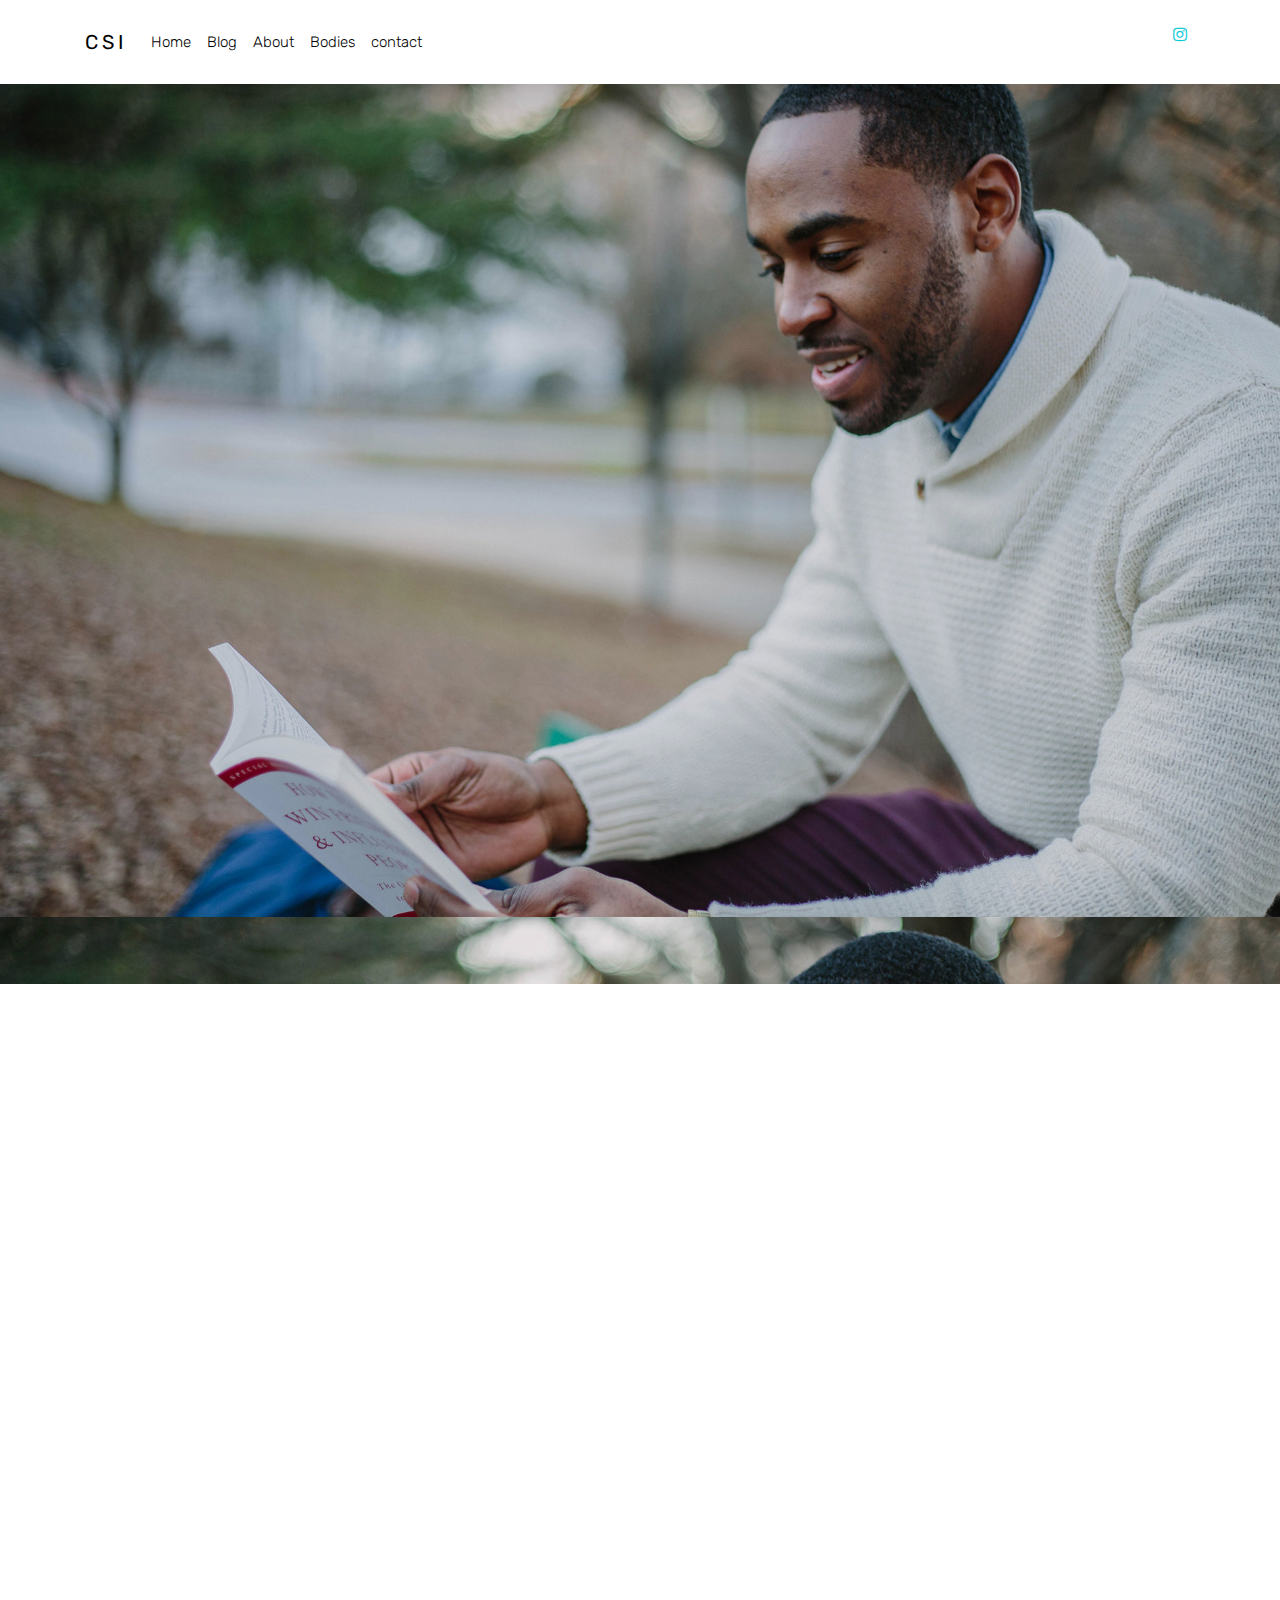
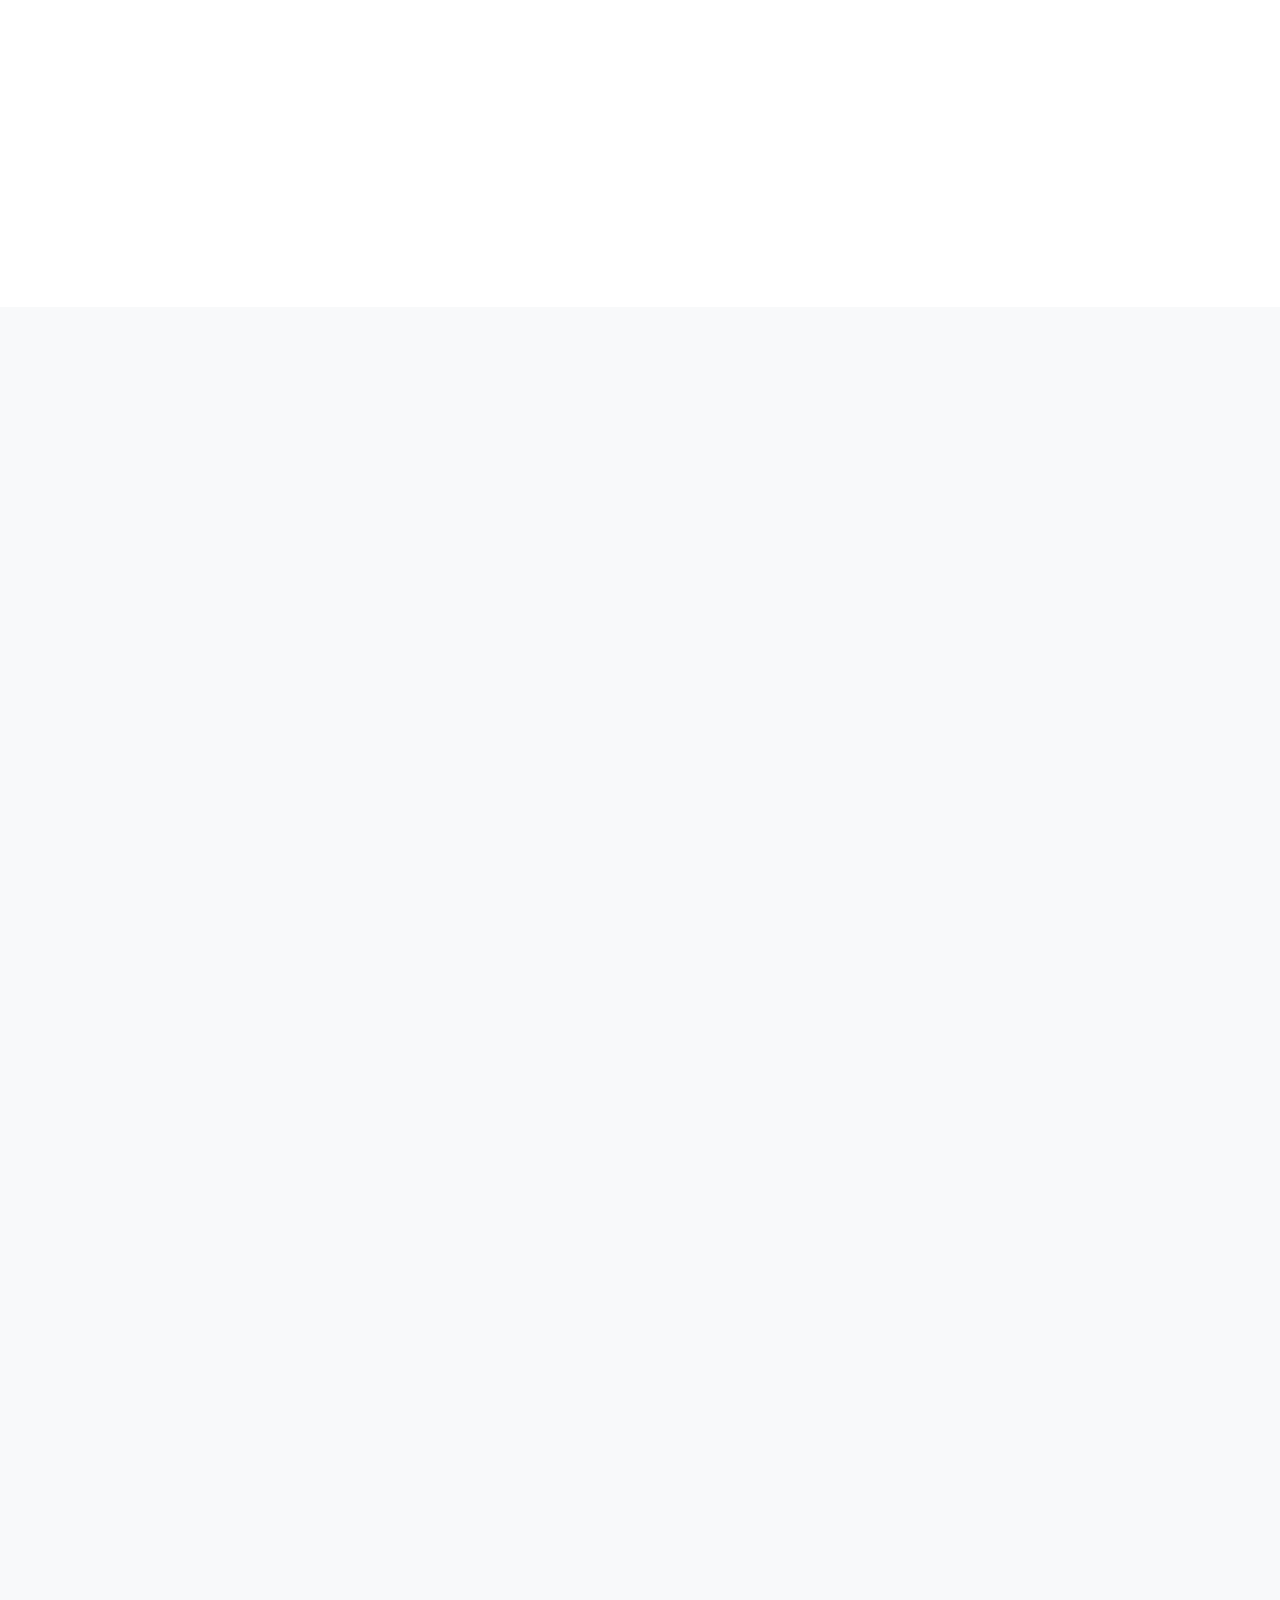
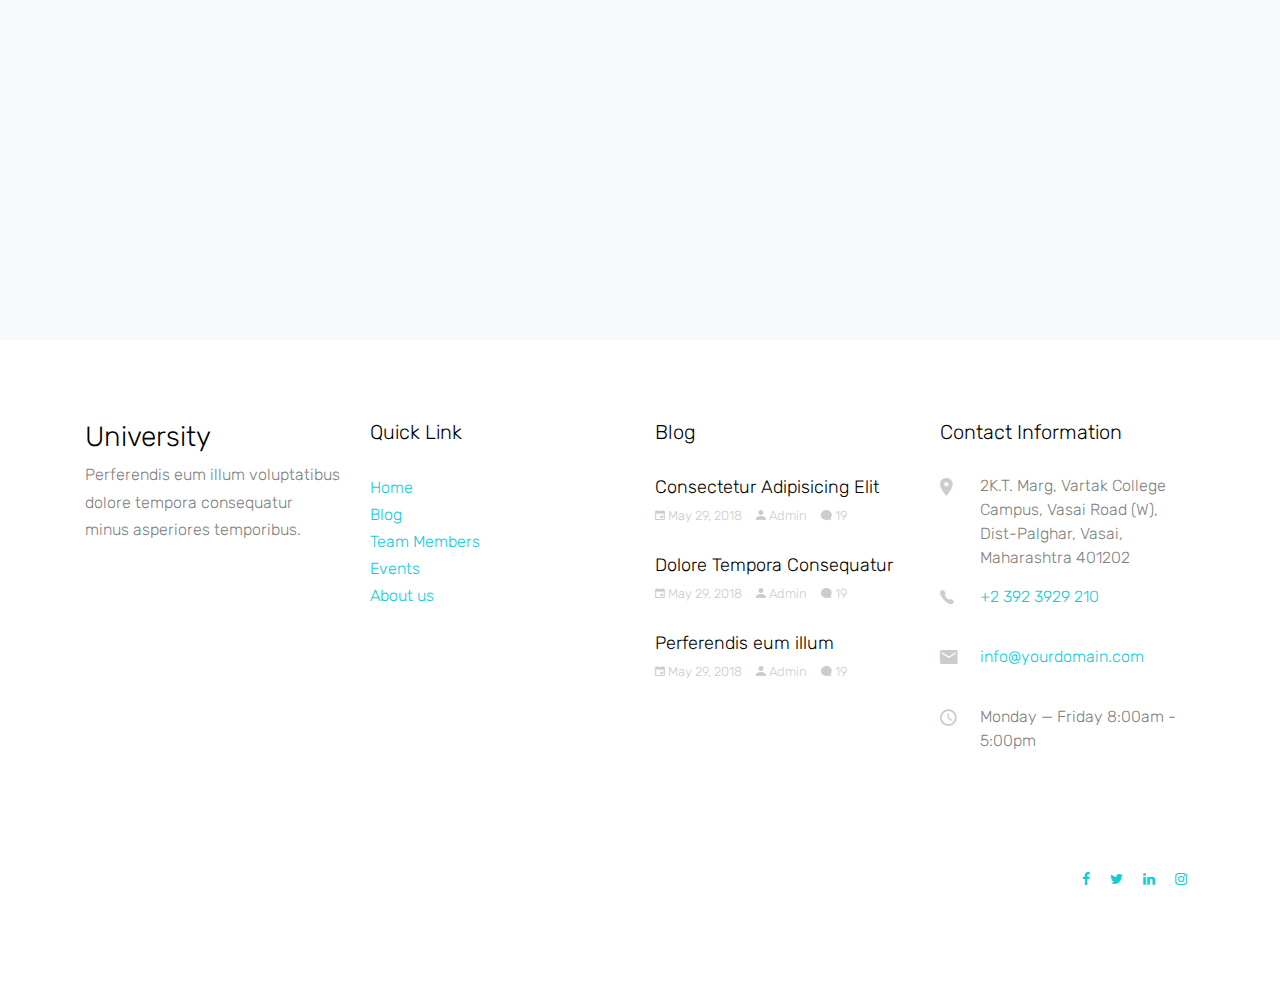
<file: index.html>
<!doctype html>
<html lang="en">
  <head>
    <title>csi</title>
    <meta charset="utf-8">
    <meta name="viewport" content="width=device-width, initial-scale=1, shrink-to-fit=no">

    <link href="https://fonts.googleapis.com/css?family=Rubik:300,400,500" rel="stylesheet">

    <link rel="stylesheet" href="css/bootstrap.css">
    <link rel="stylesheet" href="css/animate.css">
    <link rel="stylesheet" href="css/owl.carousel.min.css">

    <link rel="stylesheet" href="fonts/ionicons/css/ionicons.min.css">
    <link rel="stylesheet" href="fonts/fontawesome/css/font-awesome.min.css">
    <link rel="stylesheet" href="fonts/flaticon/font/flaticon.css">
    <link rel="stylesheet" href="css/magnific-popup.css">

    <!-- Theme Style -->
    <link rel="stylesheet" href="css/style.css">
  </head>
  <body>
    
    <header role="banner">
     
      <nav class="navbar navbar-expand-lg navbar-light bg-light">
        <div class="container">
          <a class="navbar-brand absolute" href="index.html">CSI</a>
          <button class="navbar-toggler" type="button" data-toggle="collapse" data-target="#navbarsExample05" aria-controls="navbarsExample05" aria-expanded="false" aria-label="Toggle navigation">
            <span class="navbar-toggler-icon"></span>
          </button>

          <div class="collapse navbar-collapse navbar-light" id="navbarsExample05">
            <ul class="navbar-nav left">
              <li class="nav-item">
                <a class="nav-link active" href="index.html">Home</a>
              </li>
              <!--
              <li class="nav-item dropdown">
                <a class="nav-link dropdown-toggle" href="courses.html" id="dropdown04" data-toggle="dropdown" aria-haspopup="true" aria-expanded="false">Courses</a>
                <div class="dropdown-menu" aria-labelledby="dropdown04">
                  <a class="dropdown-item" href="courses.html">HTML</a>
                  <a class="dropdown-item" href="courses.html">WordPress</a>
                  <a class="dropdown-item" href="courses.html">Laravel</a>
                  <a class="dropdown-item" href="courses.html">JavaScript</a>
                  <a class="dropdown-item" href="courses.html">Python</a>
                </div>

              </li>

              <li class="nav-item dropdown">
                <a class="nav-link dropdown-toggle" href="#" id="dropdown05" data-toggle="dropdown" aria-haspopup="true" aria-expanded="false">Categories</a>
                <div class="dropdown-menu" aria-labelledby="dropdown05">
                  <a class="dropdown-item" href="#">HTML</a>
                  <a class="dropdown-item" href="#">WordPress</a>
                  <a class="dropdown-item" href="#">Laravel</a>
                  <a class="dropdown-item" href="#">JavaScript</a>
                  <a class="dropdown-item" href="#">Python</a>
                </div>
              -->

              </li>
              <li class="nav-item">
                <a class="nav-link" href="blog.html">Blog</a>
              </li>
              <li class="nav-item">
                <a class="nav-link" href="about.html">About</a>
              </li>
              <li class="nav-item">
                  <a class="nav-link" href="About.html">Bodies</a>
                </li>
                
              <li class="nav-item">
                <a class="nav-link" href="#">contact</a>
              </li>
              
            </ul>
            <ul class="navbar-nav absolute-right">
              <li>
                  <p class="float-md-left">
                      <!-- <a href="#" class="fa fa-facebook p-2"></a>
                      <a href="#" class="fa fa-twitter p-2"></a>
                      <a href="#" class="fa fa-linkedin p-2"></a> -->
                      <a target="_blank" href="https://www.instagram.com/csi_vcet/" class="fa fa-instagram p-2"></a>
        
                    </p>
              </li>
              
              </ul>
            <!--
            <ul class="navbar-nav absolute-right">
              <li>
                <a href="login.html">Login</a> / <a href="register.html">Register</a>
              </li>
              </ul>
            -->
            
          </div>
        </div>
      </nav>
    </header>
    <!-- END header -->

    <section class="site-hero overlay" data-stellar-background-ratio="0.5" style="background-image: url(images/big_image_2.jpg);">
      <div class="container">
      </div>
        
        <div class="row align-items-center justify-content-center site-hero-inner">
          <div class="col-md-10">
  
            <div class="mb-5 element-animate">
              <div class="block-17">
                <h2 class="heading text-center mb-4"></h2>
<!--
                <form action="" method="post" class="d-block d-lg-flex mb-4">
                  <div class="fields d-block d-lg-flex">
                    <div class="textfield-search one-third"><input type="text" class="form-control" placeholder="Keyword search..."></div>
                    <div class="select-wrap one-third">
                      <div class="icon"><span class="ion-ios-arrow-down"></span></div>
                      <select name="" id="" class="form-control">
                        <option value="">Category Course</option>
                        <option value="">Laravel</option>
                        <option value="">PHP</option>
                        <option value="">JavaScript</option>
                        <option value="">Python</option>
                      </select>
                    </div>
                    <div class="select-wrap one-third">
                      <div class="icon"><span class="ion-ios-arrow-down"></span></div>
                      <select name="" id="" class="form-control">
                        <option value="">Difficulty</option>
                        <option value="">Beginner</option>
                        <option value="">Intermediate</option>
                        <option value="">Advance</option>
                      </select>
                    </div>
                  </div>
                  <input type="submit" class="search-submit btn btn-primary" value="Search">  



                
                </form>
              -->
                <p class="text-center mb-5"></p>
                <p class="text-center"><a href="Events.html" class="btn py-3 px-5">Upcoming Events</a></p>
              </div>
            </div>
            
          </div>
        </div>
      </div>
    </section>
    <!-- END section -->

    <section class="site-section element-animate">
      <div class="container">
        <div class="row align-items-center">
          <div class="col-md-6 order-md-2">
            <div class="block-16">
              <figure>
                <img src="images/img_1.jpg" alt="Image placeholder" class="img-fluid">
                <a href="https://vimeo.com/45830194" class="play-button popup-vimeo"><span class="ion-ios-play"></span></a>

                <!-- <a href="https://vimeo.com/45830194" class="button popup-vimeo" data-aos="fade-right" data-aos-delay="700"><span class="ion-ios-play"></span></a> -->

              </figure>
            </div>
          </div>
          <div class="col-md-6 order-md-1">

            <div class="block-15">
              <div class="heading">
                <h2>About CSI</h2>
              </div>
              <div class="text mb-5">
              <p>Computer Society of India is the first and largest body ofcomputer professionals in India.The CSI students chapter of VCET was established in the year 2003. Amidst all it’s other responsibilities, the CSI students chapter understands that the primary objective of its existence is to promote the development of a coding culture and to help students ameliorate their technical skills. To acheive this, CSI-VCET organizes various technical seminars, workshops ,coding competiotions and project showcases every year.
                </p>
              </div>
              <p><a href="#" class="btn btn-primary reverse py-2 px-4">Read More</a></p>
              
            </div>

          </div>
          
        </div>

      </div>
    </section>
    <!-- END section -->

    <section class="site-section pt-3 element-animate">
      <div class="container">
        <div class="row">
          <div class="col-md-6 col-lg-3">
            <div class="media block-6 d-block">
              <div class="icon mb-3"><span class="flaticon-book"></span></div>
              <div class="media-body">
                <h3 class="heading">Research</h3>
                <p>Lorem ipsum dolor sit amet consectetur adipisicing elit mess.</p>
                <!--<p><a href="#" class="more">Read More <span class="ion-arrow-right-c"></span></a></p>-->
              </div>
            </div> 
          </div>
          <div class="col-md-6 col-lg-3">
            <div class="media block-6 d-block">
              <div class="icon mb-3"><span class="flaticon-student"></span></div>
              <div class="media-body">
                <h3 class="heading">Knowledge Sharing</h3>
                <p>Lorem ipsum dolor sit amet consectetur adipisicing elit mess.</p>
                <!--<p><a href="#" class="more">Read More <span class="ion-arrow-right-c"></span></a></p>-->
              </div>
            </div> 
          </div>
          
          <div class="col-md-6 col-lg-3">
            <div class="media block-6 d-block">
              <div class="icon mb-3"><span class="flaticon-diploma"></span></div>
              <div class="media-body">
                <h3 class="heading">Learning</h3>
                <p>Lorem ipsum dolor sit amet consectetur adipisicing elit mess.</p>
                <!--<p><a href="#" class="more">Read More <span class="ion-arrow-right-c"></span></a></p>-->
              </div>
            </div> 
          </div>
          <div class="col-md-6 col-lg-3">
            <div class="media block-6 d-block">
              <div class="icon mb-3"><span class="flaticon-professor"></span></div>
              <div class="media-body">
                <h3 class="heading">Career Enhancement</h3>
                <p>Lorem ipsum dolor sit amet consectetur adipisicing elit mess.</p>
                <!--<p><a href="#" class="more">Read More <span class="ion-arrow-right-c"></span></a></p>-->
              </div>
            </div> 
          </div>
        </div>
      </div>
    </section>
    <!-- END section -->
<!--
    <section class="site-section bg-light element-animate" id="section-counter">
      <div class="container">
        <div class="row">
          <div class="col-lg-6">
            <figure><img src="images/img_2_b.jpg" alt="Image placeholder" class="img-fluid"></figure>
          </div>
          <div class="col-lg-5 ml-auto">
            <div class="block-15">
              <div class="heading">
                <h2>Education is Life</h2>
              </div>
              <div class="text mb-5">
                <p>Lorem ipsum dolor sit amet consectetur adipisicing elit. A quibusdam nisi eos accusantium eligendi velit deleniti nihil ad deserunt rerum incidunt.</p>
              </div>
            </div>

            <div class="row">
              <div class="col-md-6">
                <div class="block-18 d-flex align-items-center">
                  <div class="icon mr-4">
                    <span class="flaticon-student"></span>
                  </div>
                  <div class="text">
                    <strong class="number" data-number="12921">0</strong>
                    <span>Students</span>
                  </div>
                </div>

                <div class="block-18 d-flex align-items-center">
                  <div class="icon mr-4">
                    <span class="flaticon-university"></span>
                  </div>
                  <div class="text">
                    <strong class="number" data-number="51">0</strong>
                    <span>Schools</span>
                  </div>
                </div>

              </div>
              <div class="col-md-6">
                <div class="block-18 d-flex align-items-center">
                  <div class="icon mr-4">
                    <span class="flaticon-books"></span>
                  </div>
                  <div class="text">
                    <strong class="number" data-number="3902">0</strong>
                    <span>Books</span>
                  </div>
                </div>

                <div class="block-18 d-flex align-items-center">
                  <div class="icon mr-4">
                    <span class="flaticon-mortarboard"></span>
                  </div>
                  <div class="text">
                    <strong class="number" data-number="1921">0</strong>
                    <span>Graduates</span>
                  </div>
                </div>
                
              </div>
            </div>

          </div>
        </div>
      </div>
    </section>
  -->
    <!-- END section -->

    <div class="site-section bg-light">
      <div class="container">
        <div class="row justify-content-center mb-5 element-animate">
          <div class="col-md-7 text-center section-heading">
            <h2 class="text-primary heading">Past Events</h2>
            <p>Lorem ipsum dolor sit amet consectetur adipisicing elit. Suscipit qui neque sint eveniet tempore sapiente.</p>
            <p><a href="#" class="btn btn-primary py-2 px-4"><span class="ion-ios-book mr-2"></span>Enroll Now</a></p>
          </div>
        </div>
      </div>
      <div class="container-fluid block-11 element-animate">
        <div class="nonloop-block-11 owl-carousel">
          <div class="item">
            <div class="block-19">
                <figure>
                  <img src="images/img_1.jpg" alt="Image" class="img-fluid">
                </figure>
                <!--
                <div class="text">
                  <h2 class="heading"><a href="#">Advanced JavaScript Learning</a></h2>
                  <p class="mb-4">Lorem ipsum dolor sit amet consectetur adipisicing elit. Suscipit qui neque sint eveniet tempore sapiente.</p>
                  <div class="meta d-flex align-items-center">
                    <div class="number">
                      <span>2,219/6,000</span>
                    </div>
                    <div class="price text-right"><del class="mr-3">$23</del><span>Free</span></div>
                  </div>
                </div>
              -->
              </div>
          </div>

          <div class="item">
            <div class="block-19">
                <figure>
                  <img src="images/img_3.jpg" alt="Image" class="img-fluid">
                </figure>
                <!--
                <div class="text">
                  <h2 class="heading"><a href="#">Advanced JavaScript Learning</a></h2>
                  <p class="mb-4">Lorem ipsum dolor sit amet consectetur adipisicing elit. Suscipit qui neque sint eveniet tempore sapiente.</p>
                  <div class="meta d-flex align-items-center">
                    <div class="number">
                      <span>2,219/6,000</span>
                    </div>
                    <div class="price text-right"><del class="mr-3">$23</del><span>Free</span></div>
                  </div>
                </div>
              -->
              </div>
          </div>

          <div class="item">
            <div class="block-19">
              <figure>
                <img src="images/img_2.jpg" alt="Image" class="img-fluid">
              </figure>
              <!--
                <div class="text">
                  <h2 class="heading"><a href="#">Advanced JavaScript Learning</a></h2>
                  <p class="mb-4">Lorem ipsum dolor sit amet consectetur adipisicing elit. Suscipit qui neque sint eveniet tempore sapiente.</p>
                  <div class="meta d-flex align-items-center">
                    <div class="number">
                      <span>2,219/6,000</span>
                    </div>
                    <div class="price text-right"><del class="mr-3">$23</del><span>Free</span></div>
                  </div>
                </div>
              -->
            </div>
          </div>

          <div class="item">
            <div class="block-19">
              <figure>
                <img src="images/img_1.jpg" alt="Image" class="img-fluid">
              </figure>
              <!--
                <div class="text">
                  <h2 class="heading"><a href="#">Advanced JavaScript Learning</a></h2>
                  <p class="mb-4">Lorem ipsum dolor sit amet consectetur adipisicing elit. Suscipit qui neque sint eveniet tempore sapiente.</p>
                  <div class="meta d-flex align-items-center">
                    <div class="number">
                      <span>2,219/6,000</span>
                    </div>
                    <div class="price text-right"><del class="mr-3">$23</del><span>Free</span></div>
                  </div>
                </div>
              -->
            </div>
          </div>

          <div class="item">
            <div class="block-19">
                <figure>
                  <img src="images/img_1.jpg" alt="Image" class="img-fluid">
                </figure>
                <!--
                <div class="text">
                  <h2 class="heading"><a href="#">Advanced JavaScript Learning</a></h2>
                  <p class="mb-4">Lorem ipsum dolor sit amet consectetur adipisicing elit. Suscipit qui neque sint eveniet tempore sapiente.</p>
                  <div class="meta d-flex align-items-center">
                    <div class="number">
                      <span>2,219/6,000</span>
                    </div>
                    <div class="price text-right"><del class="mr-3">$23</del><span>Free</span></div>
                  </div>
                </div>
              -->
              </div>
          </div>

          <div class="item">
            <div class="block-19">
                <figure>
                  <img src="images/img_3.jpg" alt="Image" class="img-fluid">
                </figure>
                <!--
                <div class="text">
                  <h2 class="heading"><a href="#">Advanced JavaScript Learning</a></h2>
                  <p class="mb-4">Lorem ipsum dolor sit amet consectetur adipisicing elit. Suscipit qui neque sint eveniet tempore sapiente.</p>
                  <div class="meta d-flex align-items-center">
                    <div class="number">
                      <span>2,219/6,000</span>
                    </div>
                    <div class="price text-right"><del class="mr-3">$23</del><span>Free</span></div>
                  </div>
                </div>
              -->
              </div>
          </div>

          <div class="item">
            <div class="block-19">
              <figure>
                <img src="images/img_2.jpg" alt="Image" class="img-fluid">
              </figure>
              <!--
                <div class="text">
                  <h2 class="heading"><a href="#">Advanced JavaScript Learning</a></h2>
                  <p class="mb-4">Lorem ipsum dolor sit amet consectetur adipisicing elit. Suscipit qui neque sint eveniet tempore sapiente.</p>
                  <div class="meta d-flex align-items-center">
                    <div class="number">
                      <span>2,219/6,000</span>
                    </div>
                    <div class="price text-right"><del class="mr-3">$23</del><span>Free</span></div>
                  </div>
                </div>
              -->
            </div>
          </div>

          <div class="item">
            <div class="block-19">
              <figure>
                <img src="images/img_1.jpg" alt="Image" class="img-fluid">
              </figure>
              <!--
                <div class="text">
                  <h2 class="heading"><a href="#">Advanced JavaScript Learning</a></h2>
                  <p class="mb-4">Lorem ipsum dolor sit amet consectetur adipisicing elit. Suscipit qui neque sint eveniet tempore sapiente.</p>
                  <div class="meta d-flex align-items-center">
                    <div class="number">
                      <span>2,219/6,000</span>
                    </div>
                    <div class="price text-right"><del class="mr-3">$23</del><span>Free</span></div>
                  </div>
                </div>
              -->
            </div>
          </div>
          
        </div>
      </div>

      
    </div>
    <!-- END section -->

<!--
    <div class="container site-section element-animate">
      <div class="row justify-content-center mb-5">
          <div class="col-md-7 text-center section-heading">
            <h2 class="text-primary heading">Teachers</h2>
            <p>Lorem ipsum dolor sit amet consectetur adipisicing elit. Suscipit qui neque sint eveniet tempore sapiente.</p>
          </div>
        </div>
      <div class="row">
        <div class="col-md-6 col-lg-4">
          <div class="block-2">
            <div class="flipper">
              <div class="front" style="background-image: url(../images/person_3.jpg);">
                <div class="box">
                  <h2>Job Smith</h2>
                  <p>Laravel Expert</p>
                </div>
              </div>
              <div class="back">
               
                <blockquote>
                  <p>&ldquo;Even the all-powerful Pointing has no control about the blind texts it is an almost unorthographic life One day however a small line of blind text by the name of Lorem Ipsum decided to leave for the far World of Grammar.&rdquo;</p>
                </blockquote>
                <div class="author d-flex">
                  <div class="image mr-3 align-self-center">
                    <img src="images/person_3.jpg" alt="">
                  </div>
                  <div class="name align-self-center">Job Smith <span class="position">Laravel Expert</span></div>
                </div>
              </div>
            </div>
          </div> 
        </div>

        <div class="col-md-6 col-lg-4">
          <div class="block-2 ">
            <div class="flipper">
              <div class="front" style="background-image: url(../images/person_1.jpg);">
                <div class="box">
                  <h2>Mellissa Cruz</h2>
                  <p>JavaScript Guru</p>
                </div>
              </div>
              <div class="back">
               
                <blockquote>
                  <p>&ldquo;Even the all-powerful Pointing has no control about the blind texts it is an almost unorthographic life One day however a small line of blind text by the name of Lorem Ipsum decided to leave for the far World of Grammar.&rdquo;</p>
                </blockquote>
                <div class="author d-flex">
                  <div class="image mr-3 align-self-center">
                    <img src="images/person_1.jpg" alt="">
                  </div>
                  <div class="name align-self-center">Mellissa Cruz <span class="position">JavaScript Guru</span></div>
                </div>
              </div>
            </div>
          </div> 
        </div>

        <div class="col-md-6 col-lg-4">
          <div class="block-2">
            <div class="flipper">
              <div class="front" style="background-image: url(../images/person_2.jpg);">
                <div class="box">
                  <h2>Aldin Powell</h2>
                  <p>WordPress Ninja</p>
                </div>
              </div>
              <div class="back">
                
                <blockquote>
                  <p>&ldquo;Even the all-powerful Pointing has no control about the blind texts it is an almost unorthographic life One day however a small line of blind text by the name of Lorem Ipsum decided to leave for the far World of Grammar.&rdquo;</p>
                </blockquote>
                <div class="author d-flex">
                  <div class="image mr-3 align-self-center">
                    <img src="images/person_2.jpg" alt="">
                  </div>
                  <div class="name align-self-center">Aldin Powell <span class="position">WordPress Ninja</span></div>
                </div>
              </div>
            </div>
          </div> 
        </div>
      </div>
    </div>
   -->


    <div class="site-section bg-light">
      <div class="container">
        <div class="row justify-content-center mb-5 element-animate">
          <div class="col-md-7 text-center section-heading">
            <h2 class="text-primary heading">Blog</h2>
            <p>Lorem ipsum dolor sit amet consectetur adipisicing elit. Suscipit qui neque sint eveniet tempore sapiente.</p>
          </div>
        </div>
        <div class="row element-animate">
          
          <div class="col-md-12 mb-5 mb-lg-0 col-lg-6">

            <div class="block-20 ">
              <figure>
                <a href="#"><img src="images/img_1.jpg" alt="" class="img-fluid"></a>
              </figure>
              <div class="text">
                <h3 class="heading"><a href="#">Even the all-powerful Pointing has no control about the blind texts</a></h3>
                <div class="meta">
                  <div><a href="#"><span class="ion-android-calendar"></span> May 29, 2018</a></div>
                  <div><a href="#"><span class="ion-android-person"></span> Admin</a></div>
                  <div><a href="#"><span class="ion-chatbubble"></span> 19</a></div>
                </div>
              </div>
            </div>

          </div>
          <div class="col-md-12 col-lg-6">
            
            <div class="block-21 d-flex mb-4">
              <figure class="mr-3">
                <a href="#"><img src="images/img_1.jpg" alt="" class="img-fluid"></a>
              </figure>
              <div class="text">
                <h3 class="heading"><a href="#">Even the all-powerful Pointing has no control about the blind texts</a></h3>
                <div class="meta">
                  <div><a href="#"><span class="ion-android-calendar"></span> May 29, 2018</a></div>
                  <div><a href="#"><span class="ion-android-person"></span> Admin</a></div>
                  <div><a href="#"><span class="ion-chatbubble"></span> 19</a></div>
                </div>
              </div>
            </div>  

            <div class="block-21 d-flex mb-4">
              <figure class="mr-3">
                <a href="#"><img src="images/img_2.jpg" alt="" class="img-fluid"></a>
              </figure>
              <div class="text">
                <h3 class="heading"><a href="#">Even the all-powerful Pointing has no control about the blind texts</a></h3>
                <div class="meta">
                  <div><a href="#"><span class="ion-android-calendar"></span> May 29, 2018</a></div>
                  <div><a href="#"><span class="ion-android-person"></span> Admin</a></div>
                  <div><a href="#"><span class="ion-chatbubble"></span> 19</a></div>
                </div>
              </div>
            </div>  

            <div class="block-21 d-flex mb-4">
              <figure class="mr-3">
                <a href="#"><img src="images/img_3.jpg" alt="" class="img-fluid"></a>
              </figure>
              <div class="text">
                <h3 class="heading"><a href="#">Even the all-powerful Pointing has no control about the blind texts</a></h3>
                <div class="meta">
                  <div><a href="#"><span class="ion-android-calendar"></span> May 29, 2018</a></div>
                  <div><a href="#"><span class="ion-android-person"></span> Admin</a></div>
                  <div><a href="#"><span class="ion-chatbubble"></span> 19</a></div>
                </div>
              </div>
            </div>  

            <div class="block-21 d-flex mb-4">
              <figure class="mr-3">
                <a href="#"><img src="images/img_3.jpg" alt="" class="img-fluid"></a>
              </figure>
              <div class="text">
                <h3 class="heading"><a href="#">Even the all-powerful Pointing has no control about the blind texts</a></h3>
                <div class="meta">
                  <div><a href="#"><span class="ion-android-calendar"></span> May 29, 2018</a></div>
                  <div><a href="#"><span class="ion-android-person"></span> Admin</a></div>
                  <div><a href="#"><span class="ion-chatbubble"></span> 19</a></div>
                </div>
              </div>
            </div>  

          </div>
        </div>
      </div>
    </div>
<!--
    <div class="py-5 block-22">
      <div class="container">
        <div class="row align-items-center">
          <div class="col-md-6 mb-4 mb-md-0 pr-md-5">
            <h2 class="heading">Create cool websites</h2>
            <p>Lorem ipsum dolor sit amet consectetur adipisicing elit. Nisi accusantium optio und.</p>
          </div>
          <div class="col-md-6">
            <form action="#" class="subscribe">
              <div class="form-group">
                <input type="email" class="form-control email" placeholder="Enter email">
                <input type="submit" class="btn btn-primary submit" value="Subscribe">
              </div>
            </form>
          </div>
        </div>
      </div>
    </div>
  -->
    <footer class="site-footer">
      <div class="container">
        <div class="row mb-5">
          <div class="col-md-6 col-lg-3 mb-5 mb-lg-0">
            <h3>University</h3>
            <p>Perferendis eum illum voluptatibus dolore tempora consequatur minus asperiores temporibus.</p>
          </div>
          <div class="col-md-6 col-lg-3 mb-5 mb-lg-0">
            <h3 class="heading">Quick Link</h3>
            <div class="row">
              <div class="col-md-6">
                <ul class="list-unstyled">
                  <li><a href="#">Home</a></li>
                  <li><a href="blog.html">Blog</a></li>
                  <li><a href="#">Team Members</a></li>
                  <li><a href="#">Events</a></li>
                  <li><a href="#">About us</a></li>
                </ul>
                
              </div>
              <!--
              <div class="col-md-6">
                <ul class="list-unstyled">
                  <li><a href="#">News</a></li>
                  <li><a href="#">Support</a></li>
                  <li><a href="#">Contact</a></li>
                  <li><a href="#">Privacy</a></li>
                </ul>
              </div>
            -->
            </div>
          </div>
          <div class="col-md-6 col-lg-3 mb-5 mb-lg-0">
            <h3 class="heading">Blog</h3>
            <div class="block-21 d-flex mb-4">
              <div class="text">
                <h3 class="heading mb-0"><a href="#">Consectetur Adipisicing Elit</a></h3>
                <div class="meta">
                  <div><a href="#"><span class="ion-android-calendar"></span> May 29, 2018</a></div>
                  <div><a href="#"><span class="ion-android-person"></span> Admin</a></div>
                  <div><a href="#"><span class="ion-chatbubble"></span> 19</a></div>
                </div>
              </div>
            </div>  
            <div class="block-21 d-flex mb-4">
              <div class="text">
                <h3 class="heading mb-0"><a href="#">Dolore Tempora Consequatur</a></h3>
                <div class="meta">
                  <div><a href="#"><span class="ion-android-calendar"></span> May 29, 2018</a></div>
                  <div><a href="#"><span class="ion-android-person"></span> Admin</a></div>
                  <div><a href="#"><span class="ion-chatbubble"></span> 19</a></div>
                </div>
              </div>
            </div>  
            <div class="block-21 d-flex mb-4">
              <div class="text">
                <h3 class="heading mb-0"><a href="#">Perferendis eum illum</a></h3>
                <div class="meta">
                  <div><a href="#"><span class="ion-android-calendar"></span> May 29, 2018</a></div>
                  <div><a href="#"><span class="ion-android-person"></span> Admin</a></div>
                  <div><a href="#"><span class="ion-chatbubble"></span> 19</a></div>
                </div>
              </div>
            </div>  
          </div>
          <div class="col-md-6 col-lg-3 mb-5 mb-lg-0">
            <h3 class="heading">Contact Information</h3>
            <div class="block-23">
              <ul>
                <li><span class="icon ion-android-pin"></span><span class="text">2K.T. Marg, Vartak College Campus, Vasai Road (W), Dist-Palghar, Vasai, Maharashtra 401202</span></li>
                <li><a href="#"><span class="icon ion-ios-telephone"></span><span class="text">+2 392 3929 210</span></a></li>
                <li><a href="#"><span class="icon ion-android-mail"></span><span class="text">info@yourdomain.com</span></a></li>
                <li><span class="icon ion-android-time"></span><span class="text">Monday &mdash; Friday 8:00am - 5:00pm</span></li>
              </ul>
            </div>
          </div>
        </div>
        <div class="row pt-5">
          <div class="col-md-12 text-center copyright">
            
         
            <p class="float-md-right">
              <a href="#" class="fa fa-facebook p-2"></a>
              <a href="#" class="fa fa-twitter p-2"></a>
              <a href="#" class="fa fa-linkedin p-2"></a>
              <a href="#" class="fa fa-instagram p-2"></a>

            </p>
          </div>
        </div>
      </div>
    </footer>
    <!-- END footer -->
    
    <!-- loader -->
    <div id="loader" class="show fullscreen"><svg class="circular" width="48px" height="48px"><circle class="path-bg" cx="24" cy="24" r="22" fill="none" stroke-width="4" stroke="#eeeeee"/><circle class="path" cx="24" cy="24" r="22" fill="none" stroke-width="4" stroke-miterlimit="10" stroke="#f4b214"/></svg></div>

    <script src="js/jquery-3.2.1.min.js"></script>
    <script src="js/jquery-migrate-3.0.0.js"></script>
    <script src="js/popper.min.js"></script>
    <script src="js/bootstrap.min.js"></script>
    <script src="js/owl.carousel.min.js"></script>
    <script src="js/jquery.waypoints.min.js"></script>
    <script src="js/jquery.stellar.min.js"></script>
    <script src="js/jquery.animateNumber.min.js"></script>
    
    <script src="js/jquery.magnific-popup.min.js"></script>

    <script src="js/main.js"></script>
  </body>
</html>
</file>
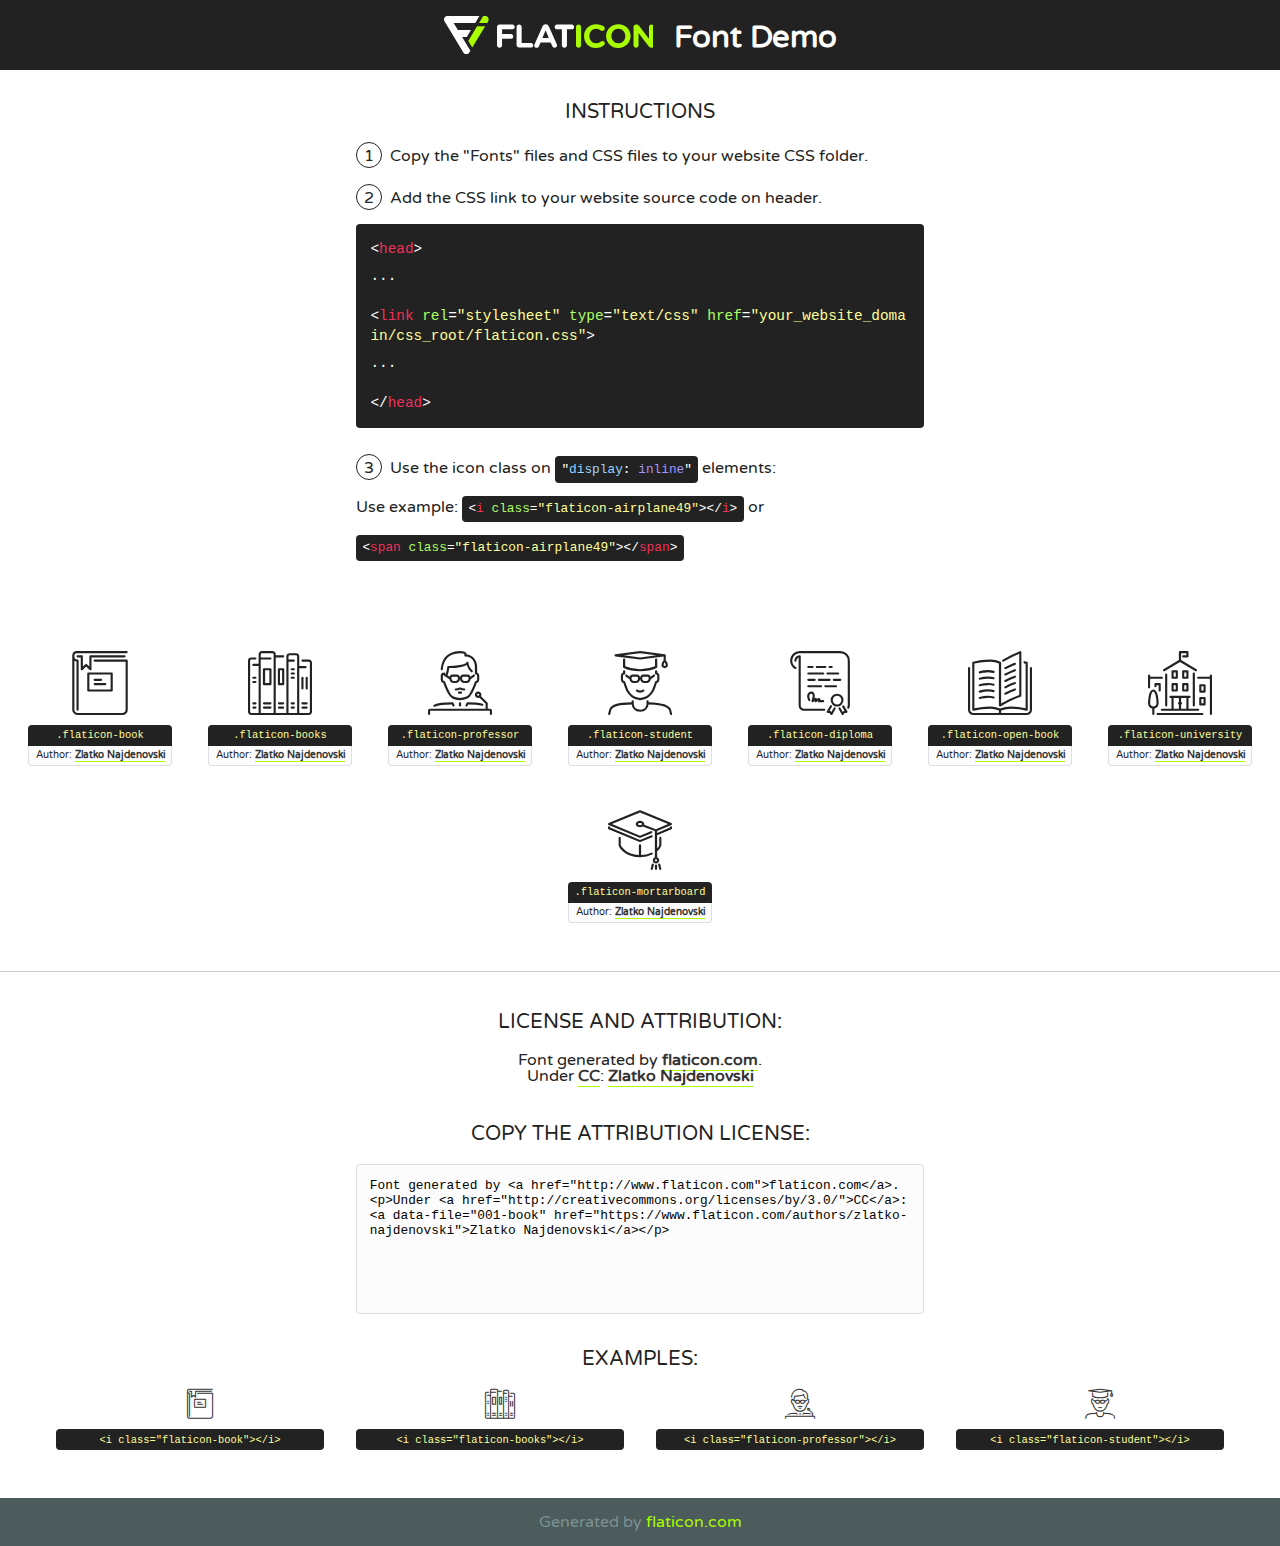
<file: fonts/flaticon/font/flaticon.html>
<!DOCTYPE html>
<!--
  Flaticon icon font: Flaticon
  Creation date: 28/05/2018 11:11
-->
<html>
<!DOCTYPE html>
<html>

<head>
    <title>Flaticon WebFont</title>
    <link href="http://fonts.googleapis.com/css?family=Varela+Round" rel="stylesheet" type="text/css" />
    <link rel="stylesheet" type="text/css" href="flaticon.css">
    <meta charset="UTF-8">
    <style>
    html, body, div, span, applet, object, iframe,
    h1, h2, h3, h4, h5, h6, p, blockquote, pre,
    a, abbr, acronym, address, big, cite, code,
    del, dfn, em, img, ins, kbd, q, s, samp,
    small, strike, strong, sub, sup, tt, var,
    b, u, i, center,
    dl, dt, dd, ol, ul, li,
    fieldset, form, label, legend,
    table, caption, tbody, tfoot, thead, tr, th, td,
    article, aside, canvas, details, embed, 
    figure, figcaption, footer, header, hgroup, 
    menu, nav, output, ruby, section, summary,
    time, mark, audio, video {
        margin: 0;
        padding: 0;
        border: 0;
        font-size: 100%;
        font: inherit;
        vertical-align: baseline;
    }
    /* HTML5 display-role reset for older browsers */
    article, aside, details, figcaption, figure, 
    footer, header, hgroup, menu, nav, section {
        display: block;
    }
    body {
        line-height: 1;
    }
    ol, ul {
        list-style: none;
    }
    blockquote, q {
        quotes: none;
    }
    blockquote:before, blockquote:after,
    q:before, q:after {
        content: '';
        content: none;
    }
    table {
        border-collapse: collapse;
        border-spacing: 0;
    }
    body {
        font-family: 'Varela Round', Helvetica, Arial, sans-serif;
        font-size: 16px;
        color: #222;
    }
    a {
        color: #333;
        border-bottom: 1px solid #a9fd00;
        font-weight: bold;
        text-decoration: none;
    }
    * {
        -moz-box-sizing: border-box;
        -webkit-box-sizing: border-box;
        box-sizing: border-box;
        margin: 0;
        padding: 0;
    }
    [class^="flaticon-"]:before, [class*=" flaticon-"]:before, [class^="flaticon-"]:after, [class*=" flaticon-"]:after {
        font-family: Flaticon;
        font-size: 30px;
        font-style: normal;
        margin-left: 20px;
        color: #333;
    }
    .wrapper {
        max-width: 600px;
        margin: auto;
        padding: 0 1em;
    }
    .title {
        font-size: 1.25em;
        text-align: center;
        margin-bottom: 1em;
        text-transform: uppercase;
    }
    header {
        text-align: center;
        background-color: #222;
        color: #fff;
        padding: 1em;
    }
    header .logo {
        width: 210px;
        height: 38px;
        display: inline-block;
        vertical-align: middle;
        margin-right: 1em;
        border: none;
    }
    header strong {
        font-size: 1.95em;
        font-weight: bold;
        vertical-align: middle;
        margin-top: 5px;
        display: inline-block;
    }
    .demo {
        margin: 2em auto;
        line-height: 1.25em;
    }
    .demo ul li {
        margin-bottom: 1em;
    }
    .demo ul li .num {
        color: #222;
        border-radius: 20px;
        display: inline-block;
        width: 26px;
        padding: 3px;
        height: 26px;
        text-align: center;
        margin-right: 0.5em;
        border: 1px solid #222;
    }
    .demo ul li code {
        background-color: #222;
        border-radius: 4px;
        padding: 0.25em 0.5em;
        display: inline-block;
        color: #fff;
        font-family: Consolas,Monaco,Lucida Console,Liberation Mono,DejaVu Sans Mono,Bitstream Vera Sans Mono,Courier New, monospace;
        font-weight: lighter;
        margin-top: 1em;
        font-size: 0.8em;
        word-break: break-all;
    }
    .demo ul li code.big {
        padding: 1em;
        font-size: 0.9em;
    }
    .demo ul li code .red {
        color: #EF3159;
    }
    .demo ul li code .green {
        color: #ACFF65;
    }
    .demo ul li code .yellow {
        color: #FFFF99;
    }
    .demo ul li code .blue {
        color: #99D3FF;
    }
    .demo ul li code .purple {
        color: #A295FF;
    }
    .demo ul li code .dots {
        margin-top: 0.5em;
        display: block;
    }
    #glyphs {
        border-bottom: 1px solid #ccc;
        padding: 2em 0;
        text-align: center;
    }
    .glyph {
        display: inline-block;
        width: 9em;
        margin: 1em;
        text-align: center;
        vertical-align: top;
        background: #FFF;
    }
    .glyph .glyph-icon {
        padding: 10px;
        display: block;
        font-family:"Flaticon";
        font-size: 64px;
        line-height: 1;
    }
    .glyph .glyph-icon:before {
        font-size: 64px;
        color: #222;
        margin-left: 0;
    }
    .class-name {
        font-size: 0.65em;
        background-color: #222;
        color: #fff;
        border-radius: 4px 4px 0 0;
        padding: 0.5em;
        color: #FFFF99;
        font-family: Consolas,Monaco,Lucida Console,Liberation Mono,DejaVu Sans Mono,Bitstream Vera Sans Mono,Courier New, monospace;
    }
    .author-name {
        font-size: 0.6em;
        background-color: #fcfcfd;
        border: 1px solid #DEDEE4;
        border-top: 0;
        border-radius: 0 0 4px 4px;
        padding: 0.5em;
    }
    .class-name:last-child {
        font-size: 10px;
        color:#888;
    }
    .class-name:last-child a {
        font-size: 10px;
        color:#555;
    }
    .class-name:last-child a:hover {
        color:#a9fd00;
    }
    .glyph > input {
        display: block;
        width: 100px;
        margin: 5px auto;
        text-align: center;
        font-size: 12px;
        cursor: text;
    }
    .glyph > input.icon-input {
        font-family:"Flaticon";
        font-size: 16px;
        margin-bottom: 10px;
    }
    .attribution .title {
        margin-top: 2em;
    }
    .attribution textarea {
        background-color: #fcfcfd;
        padding: 1em;
        border: none;
        box-shadow: none;
        border: 1px solid #DEDEE4;
        border-radius: 4px;
        resize: none;
        width: 100%;
        height: 150px;
        font-size: 0.8em;
        font-family: Consolas,Monaco,Lucida Console,Liberation Mono,DejaVu Sans Mono,Bitstream Vera Sans Mono,Courier New, monospace;
        -webkit-appearance: none;
    }
    .iconsuse {
        margin: 2em auto;
        text-align: center;
        max-width: 1200px;
    }
    .iconsuse:after {
        content: '';
        display: table;
        clear: both;
    }
    .iconsuse .image {
        float: left;
        width: 25%;
        padding: 0 1em;
    }
    .iconsuse .image p {
        margin-bottom: 1em;
    }
    .iconsuse .image span {
        display: block;
        font-size: 0.65em;
        background-color: #222;
        color: #fff;
        border-radius: 4px;
        padding: 0.5em;
        color: #FFFF99;
        margin-top: 1em;
        font-family: Consolas,Monaco,Lucida Console,Liberation Mono,DejaVu Sans Mono,Bitstream Vera Sans Mono,Courier New, monospace;
    }
    #footer {
        text-align: center;
        background-color: #4C5B5C;
        color: #7c9192;
        padding: 1em;
    }
    #footer a {
        border: none;
        color: #a9fd00;
        font-weight: normal;
    }
    @media (max-width: 960px) {
        .iconsuse .image {
            width: 50%;
        }
    }
    @media (max-width: 560px) {
        .iconsuse .image {
            width: 100%;
        }
    }
    </style>
</head>

<body class="characters-off">

    <header>
        <a href="http://www.flaticon.com" target="_blank" class="logo">
            <svg version="1.1" xmlns="http://www.w3.org/2000/svg" xmlns:xlink="http://www.w3.org/1999/xlink" xmlns:a="http://ns.adobe.com/AdobeSVGViewerExtensions/3.0/" viewBox="0 0 560.875 102.036" enable-background="new 0 0 560.875 102.036" xml:space="preserve">
                <defs>
                </defs>
                <g>
                    <g class="letters">
                        <path fill="#ffffff" d="M141.596,29.675c0-3.777,2.985-6.767,6.764-6.767h34.438c3.426,0,6.15,2.728,6.15,6.15
                        c0,3.43-2.724,6.149-6.15,6.149h-27.674v13.091h23.719c3.429,0,6.151,2.724,6.151,6.15c0,3.43-2.723,6.149-6.151,6.149h-23.719
                        v17.574c0,3.773-2.986,6.761-6.764,6.761c-3.779,0-6.764-2.989-6.764-6.761V29.675z"></path>
                        <path fill="#ffffff" d="M193.844,29.149c0-3.781,2.985-6.767,6.764-6.767c3.776,0,6.763,2.985,6.763,6.767v42.957h25.039
                        c3.426,0,6.149,2.726,6.149,6.153c0,3.425-2.723,6.15-6.149,6.15h-31.802c-3.779,0-6.764-2.986-6.764-6.768V29.149z"></path>
                        <path fill="#ffffff" d="M241.891,75.71l21.438-48.407c1.492-3.341,4.215-5.357,7.906-5.357h0.792
                        c3.686,0,6.323,2.017,7.815,5.357l21.439,48.407c0.436,0.967,0.701,1.845,0.701,2.723c0,3.602-2.809,6.501-6.414,6.501
                        c-3.161,0-5.269-1.845-6.499-4.655l-4.132-9.661h-27.059l-4.301,10.102c-1.144,2.631-3.426,4.214-6.237,4.214
                        c-3.517,0-6.24-2.81-6.24-6.325C241.1,77.64,241.451,76.677,241.891,75.71z M279.932,58.666l-8.521-20.297l-8.526,20.297H279.932
                        z"></path>
                        <path fill="#ffffff" d="M314.864,35.387H301.86c-3.429,0-6.239-2.813-6.239-6.238c0-3.429,2.811-6.24,6.239-6.24h39.533
                        c3.426,0,6.237,2.811,6.237,6.24c0,3.425-2.811,6.238-6.237,6.238h-13.001v42.785c0,3.773-2.99,6.761-6.764,6.761
                        c-3.779,0-6.764-2.989-6.764-6.761V35.387z"></path>
                        <path fill="#A9FD00" d="M352.615,29.149c0-3.781,2.985-6.767,6.767-6.767c3.774,0,6.761,2.985,6.761,6.767v49.024
                        c0,3.773-2.987,6.761-6.761,6.761c-3.781,0-6.767-2.989-6.767-6.761V29.149z"></path>
                        <path fill="#A9FD00" d="M374.132,53.836v-0.179c0-17.481,13.178-31.801,32.065-31.801c9.22,0,15.459,2.458,20.557,6.238
                        c1.402,1.054,2.637,2.985,2.637,5.357c0,3.692-2.985,6.59-6.681,6.59c-1.845,0-3.071-0.702-4.044-1.319
                        c-3.776-2.813-7.729-4.393-12.562-4.393c-10.364,0-17.831,8.611-17.831,19.154v0.173c0,10.542,7.291,19.329,17.831,19.329
                        c5.715,0,9.492-1.756,13.359-4.834c1.049-0.874,2.458-1.491,4.039-1.491c3.429,0,6.325,2.813,6.325,6.236
                        c0,2.106-1.056,3.78-2.282,4.834c-5.539,4.834-12.036,7.733-21.878,7.733C387.572,85.464,374.132,71.493,374.132,53.836z"></path>
                        <path fill="#A9FD00" d="M433.009,53.836v-0.179c0-17.481,13.79-31.801,32.766-31.801c18.981,0,32.592,14.143,32.592,31.628v0.173
                        c0,17.483-13.785,31.807-32.769,31.807C446.625,85.464,433.009,71.32,433.009,53.836z M484.224,53.836v-0.179
                        c0-10.539-7.725-19.326-18.626-19.326c-10.893,0-18.449,8.611-18.449,19.154v0.173c0,10.542,7.73,19.329,18.626,19.329
                        C476.676,72.986,484.224,64.378,484.224,53.836z"></path>
                        <path fill="#A9FD00" d="M506.233,29.321c0-3.774,2.99-6.763,6.767-6.763h1.401c3.252,0,5.183,1.583,7.029,3.953l26.093,34.265
                        V29.059c0-3.692,2.99-6.677,6.681-6.677c3.683,0,6.671,2.985,6.671,6.677v48.934c0,3.78-2.987,6.765-6.764,6.765h-0.436
                        c-3.257,0-5.188-1.581-7.034-3.953l-27.056-35.492v32.944c0,3.687-2.985,6.676-6.678,6.676c-3.683,0-6.673-2.989-6.673-6.676
                        V29.321z"></path>
                    </g>
                    <g class="insignia">
                        <path fill="#ffffff" d="M48.372,56.137h12.517l11.156-18.537H37.186L25.688,18.539h57.825L94.668,0H9.271
                        C5.925,0,2.842,1.801,1.198,4.716c-1.644,2.907-1.593,6.482,0.134,9.343l50.38,83.501c1.678,2.781,4.689,4.476,7.938,4.476
                        c3.246,0,6.257-1.695,7.935-4.476l2.898-4.804L48.372,56.137z"></path>
                        <g class="i">
                            <path fill="#A9FD00" d="M93.575,18.539h0.031v0.004l21.652,0.004l2.705-4.488c1.727-2.861,1.778-6.436,0.133-9.343
                            C116.454,1.801,113.371,0,110.026,0h-5.294L93.575,18.539z"></path>
                            <polygon fill="#A9FD00" points="88.291,27.356 64.725,66.486 75.519,84.404 109.942,27.356"></polygon>
                        </g>
                    </g>
                </g>
            </svg>
        </a>
        <strong>Font Demo</strong>
    </header>


    <section class="demo wrapper">

        <p class="title">Instructions</p>

        <ul>
            <li>
                <span class="num">1</span>Copy the "Fonts" files and CSS files to your website CSS folder.
            </li>
            <li>
                <span class="num">2</span>Add the CSS link to your website source code on header.
                <code class="big">
                    &lt;<span class="red">head</span>&gt;
                    <br/><span class="dots">...</span>
                    <br/>&lt;<span class="red">link</span> <span class="green">rel</span>=<span class="yellow">"stylesheet"</span> <span class="green">type</span>=<span class="yellow">"text/css"</span> <span class="green">href</span>=<span class="yellow">"your_website_domain/css_root/flaticon.css"</span>&gt;
                    <br/><span class="dots">...</span>
                    <br/>&lt;/<span class="red">head</span>&gt;
                </code>
            </li>

            <li>
                <p>
                    <span class="num">3</span>Use the icon class on <code>"<span class="blue">display</span>:<span class="purple"> inline</span>"</code> elements:
                    <br />
                    Use example: <code>&lt;<span class="red">i</span> <span class="green">class</span>=<span class="yellow">&quot;flaticon-airplane49&quot;</span>&gt;&lt;/<span class="red">i</span>&gt;</code> or <code>&lt;<span class="red">span</span> <span class="green">class</span>=<span class="yellow">&quot;flaticon-airplane49&quot;</span>&gt;&lt;/<span class="red">span</span>&gt;</code>
            </li>
        </ul>

    </section>




   <section id="glyphs">          
    
      
        <div class="glyph"><div class="glyph-icon flaticon-book"></div>
            <div class="class-name">.flaticon-book</div>
            <div class="author-name">Author: <a data-file="001-book" href="https://www.flaticon.com/authors/zlatko-najdenovski">Zlatko Najdenovski</a> </div> 
        </div>        
        
        <div class="glyph"><div class="glyph-icon flaticon-books"></div>
            <div class="class-name">.flaticon-books</div>
            <div class="author-name">Author: <a data-file="002-books" href="https://www.flaticon.com/authors/zlatko-najdenovski">Zlatko Najdenovski</a> </div> 
        </div>        
        
        <div class="glyph"><div class="glyph-icon flaticon-professor"></div>
            <div class="class-name">.flaticon-professor</div>
            <div class="author-name">Author: <a data-file="003-professor" href="https://www.flaticon.com/authors/zlatko-najdenovski">Zlatko Najdenovski</a> </div> 
        </div>        
        
        <div class="glyph"><div class="glyph-icon flaticon-student"></div>
            <div class="class-name">.flaticon-student</div>
            <div class="author-name">Author: <a data-file="004-student" href="https://www.flaticon.com/authors/zlatko-najdenovski">Zlatko Najdenovski</a> </div> 
        </div>        
        
        <div class="glyph"><div class="glyph-icon flaticon-diploma"></div>
            <div class="class-name">.flaticon-diploma</div>
            <div class="author-name">Author: <a data-file="005-diploma" href="https://www.flaticon.com/authors/zlatko-najdenovski">Zlatko Najdenovski</a> </div> 
        </div>        
        
        <div class="glyph"><div class="glyph-icon flaticon-open-book"></div>
            <div class="class-name">.flaticon-open-book</div>
            <div class="author-name">Author: <a data-file="006-open-book" href="https://www.flaticon.com/authors/zlatko-najdenovski">Zlatko Najdenovski</a> </div> 
        </div>        
        
        <div class="glyph"><div class="glyph-icon flaticon-university"></div>
            <div class="class-name">.flaticon-university</div>
            <div class="author-name">Author: <a data-file="007-university" href="https://www.flaticon.com/authors/zlatko-najdenovski">Zlatko Najdenovski</a> </div> 
        </div>        
        
        <div class="glyph"><div class="glyph-icon flaticon-mortarboard"></div>
            <div class="class-name">.flaticon-mortarboard</div>
            <div class="author-name">Author: <a data-file="008-mortarboard" href="https://www.flaticon.com/authors/zlatko-najdenovski">Zlatko Najdenovski</a> </div> 
        </div>        
        

    </section>



    <section class="attribution wrapper"   style="text-align:center;">

      <div class="title">License and attribution:</div><div class="attrDiv">Font generated by <a href="http://www.flaticon.com">flaticon.com</a>. <div><p>Under <a href="http://creativecommons.org/licenses/by/3.0/">CC</a>: <a data-file="001-book" href="https://www.flaticon.com/authors/zlatko-najdenovski">Zlatko Najdenovski</a></p>  </div>
      </div>
      <div class="title">Copy the Attribution License:</div>

    <textarea onclick="this.focus();this.select();">Font generated by &lt;a href=&quot;http://www.flaticon.com&quot;&gt;flaticon.com&lt;/a&gt;. <p>Under <a href="http://creativecommons.org/licenses/by/3.0/">CC</a>: <a data-file="001-book" href="https://www.flaticon.com/authors/zlatko-najdenovski">Zlatko Najdenovski</a></p>  
     </textarea>

    </section>

    <section class="iconsuse">

          <div class="title">Examples:</div>            
             
            <div class="image">
                <p>
                    <i class="glyph-icon flaticon-book"></i> 
                    <span>&lt;i class=&quot;flaticon-book&quot;&gt;&lt;/i&gt;</span>
                </p>
            </div>
            
            <div class="image">
                <p>
                    <i class="glyph-icon flaticon-books"></i> 
                    <span>&lt;i class=&quot;flaticon-books&quot;&gt;&lt;/i&gt;</span>
                </p>
            </div>
            
            <div class="image">
                <p>
                    <i class="glyph-icon flaticon-professor"></i> 
                    <span>&lt;i class=&quot;flaticon-professor&quot;&gt;&lt;/i&gt;</span>
                </p>
            </div>
            
            <div class="image">
                <p>
                    <i class="glyph-icon flaticon-student"></i> 
                    <span>&lt;i class=&quot;flaticon-student&quot;&gt;&lt;/i&gt;</span>
                </p>
            </div>
                       
        </div>
                            
    </section>

<div id="footer">
    <div>Generated by <a href="http://www.flaticon.com">flaticon.com</a>
    </div>
</div>



</body>
</html>
</file>
<file: fonts/flaticon/font/flaticon.css>
/*
  	Flaticon icon font: Flaticon
  	Creation date: 28/05/2018 11:11
  	*/

@font-face {
  font-family: "Flaticon";
  src: url("./Flaticon.eot");
  src: url("./Flaticon.eot?#iefix") format("embedded-opentype"),
       url("./Flaticon.woff") format("woff"),
       url("./Flaticon.ttf") format("truetype"),
       url("./Flaticon.svg#Flaticon") format("svg");
  font-weight: normal;
  font-style: normal;
}

@media screen and (-webkit-min-device-pixel-ratio:0) {
  @font-face {
    font-family: "Flaticon";
    src: url("./Flaticon.svg#Flaticon") format("svg");
  }
}

[class^="flaticon-"]:before, [class*=" flaticon-"]:before,
[class^="flaticon-"]:after, [class*=" flaticon-"]:after {   
  font-family: Flaticon;
        font-style: normal;
  font-weight: normal;
  font-variant: normal;
  text-transform: none;
  line-height: 1;

  /* Better Font Rendering =========== */
  -webkit-font-smoothing: antialiased;
  -moz-osx-font-smoothing: grayscale;
}

.flaticon-book:before { content: "\f100"; }
.flaticon-books:before { content: "\f101"; }
.flaticon-professor:before { content: "\f102"; }
.flaticon-student:before { content: "\f103"; }
.flaticon-diploma:before { content: "\f104"; }
.flaticon-open-book:before { content: "\f105"; }
.flaticon-university:before { content: "\f106"; }
.flaticon-mortarboard:before { content: "\f107"; }
</file>
<file: css/style.css>
body {
  background: #fff;
  font-family: "Rubik", arial, sans-serif;
  font-weight: 300;
  font-size: 16px;
  line-height: 2;
  color: gray;
}

a {
  -webkit-transition: .3s all ease;
  -o-transition: .3s all ease;
  transition: .3s all ease;
  text-decoration: none;
}

a:hover {
  text-decoration: none;
}

h1, h2, h3, h4, h5 {
  color: #000;
  font-family: "Rubik", arial, sans-serif;
  font-weight: 300;
}

header {
  position: relative;
  top: 0;
  left: 0;
  width: 100%;
  z-index: 5;
  -webkit-box-shadow: 0 5px 80px -10px rgba(0, 0, 0, 0.5);
  box-shadow: 0 5px 80px -10px rgba(0, 0, 0, 0.5);
}

header .navbar-brand {
  text-transform: uppercase;
  letter-spacing: .2em;
  font-weight: 400;
  color: #000 !important;
}

header .navbar-collapse {
  position: relative;
}

header .navbar {
  padding-top: 0;
  padding-bottom: 0;
  background: #fff !important;
}

@media (max-width: 991.98px) {
  header .navbar {
    padding-top: .5rem;
    padding-bottom: .5rem;
  }
}

header .navbar .navbar-nav.absolute-right {
  position: absolute;
  right: 0;
}

@media (max-width: 991.98px) {
  header .navbar .navbar-nav.absolute-right {
    position: relative;
    right: inherit;
  }
}

header .navbar .nav-link {
  padding: 1.7rem 1rem;
  font-size: 15px;
  outline: none !important;
  opacity: 1 !important;
  color: #000 !important;
}

@media (max-width: 991.98px) {
  header .navbar .nav-link {
    padding: .5rem .5rem;
  }
}

header .navbar .nav-link:hover {
  color: #fff;
}

header .navbar .nav-link.active {
  color: #fff;
}

header .navbar .dropdown.show > a {
  color: #fff;
}

header .navbar .dropdown-menu {
  font-size: 14px;
  border-radius: 0px;
  border: none;
  -webkit-box-shadow: 0 2px 30px 0px rgba(0, 0, 0, 0.2);
  box-shadow: 0 2px 30px 0px rgba(0, 0, 0, 0.2);
  min-width: 13em;
  margin-top: -10px;
}

header .navbar .dropdown-menu:before {
  bottom: 100%;
  left: 10%;
  border: solid transparent;
  content: " ";
  height: 0;
  width: 0;
  position: absolute;
  pointer-events: none;
  border-bottom-color: #fff;
  border-width: 10px;
}

@media (max-width: 1199.98px) {
  header .navbar .dropdown-menu:before {
    display: none;
  }
}

header .navbar .dropdown-menu .dropdown-item:hover {
  background: #11cbd7;
  color: #fff;
}

header .navbar .dropdown-menu .dropdown-item.active {
  background: #11cbd7;
  color: #fff;
}

header .navbar .dropdown-menu a {
  padding-top: 7px;
  padding-bottom: 7px;
}

header .navbar.navbar-light .nav-link {
  color: #fff;
}

header .navbar.navbar-light .nav-link.active {
  color: #fff;
}

.bcrumb a:hover {
  color: #fff;
  text-decoration: underline;
}

.site-hero {
  background-size: cover;
  background-position: center center;
  min-height: 750px;
  height: 100vh;
}

.site-hero h1, .site-hero p {
  color: #fff;
  line-height: 1.5;
}

.site-hero h1 {
  font-size: 60px;
  font-weight: 300;
  line-height: 1.2;
  margin-bottom: 30px;
}

@media (max-width: 991.98px) {
  .site-hero h1 {
    font-size: 40px;
  }
}

.site-hero .text {
  max-width: 500px;
  margin-bottom: 50px;
  font-size: 20px;
  position: relative;
}

.site-hero .container {
  position: relative;
  z-index: 2;
}

.site-hero .btn {
  -webkit-box-shadow: 0 5px 20px -5px rgba(0, 0, 0, 0.2) !important;
  box-shadow: 0 5px 20px -5px rgba(0, 0, 0, 0.2) !important;
  background: #11cbd7 !important;
  border: 2px solid transparent !important;
  color: #fff;
}

.site-hero .btn:hover {
  -webkit-box-shadow: none !important;
  box-shadow: none !important;
  background: none !important;
  color: #fff;
  border: 2px solid #fff !important;
}

.site-hero.overlay {
  position: relative;
}

.site-hero.overlay:before {
  content: "";
  background: rgba(0, 0, 0, 0.1);
  width: 100%;
  z-index: 1;
  position: absolute;
  top: 0;
  left: 0;
  right: 0;
  bottom: 0;
}

.site-hero .site-hero-inner {
  min-height: 750px;
  height: 100vh;
}

.site-hero.site-sm-hero {
  min-height: 550px;
  height: 50vh;
}

.site-hero .site-hero-sm-inner {
  min-height: 550px;
  height: 50vh;
}

.episodes {
  background: #fff;
  padding: 20px;
}

.episodes .play {
  position: relative;
  display: inline-block;
  width: 40px;
  height: 40px;
  background: #11cbd7;
  border-radius: 50%;
}

.episodes .play span {
  color: #fff;
  position: absolute;
  top: 50%;
  left: 50%;
  -webkit-transform: translate(-50%, -50%);
  -ms-transform: translate(-50%, -50%);
  transform: translate(-50%, -50%);
}

.episodes .episode {
  border-bottom: 1px solid #e6e6e6;
}

.episodes .episode a {
  color: #000;
}

.episodes .episode a:hover {
  opacity: .7;
}

.episodes h2 {
  font-size: 24px;
}

.episodes .meta {
  text-transform: uppercase;
  font-size: 14px;
  letter-spacing: .2em;
  color: #cccccc;
  color: #11cbd7;
}

.episodes .episode-number {
  border: 2px solid #0d9ea8;
  text-align: center;
  display: inline-block;
  width: 80px;
  height: 80px;
  text-transform: uppercase;
  line-height: 74px;
  border-radius: 50%;
  background: #11cbd7;
  color: #fff;
  font-size: 30px;
}

.site-hero-innerpage, .site-hero-innerpage .site-hero-inner {
  min-height: 550px;
  height: 50vh;
}

.site-section {
  padding: 5em 0;
}

.school-features,
.school-instructors {
  background-size: cover;
  background-position: center center;
  position: relative;
  overflow: hidden;
}

@media (min-width: 576px) {
  .school-features,
  .school-instructors {
    width: 100%;
    padding-right: 15px;
    padding-left: 15px;
    margin-right: auto;
    margin-left: auto;
  }
}

@media (min-width: 576px) {
  .school-features .inner,
  .school-instructors .inner {
    display: -webkit-box;
    display: -ms-flexbox;
    display: flex;
    -ms-flex-wrap: wrap;
    flex-wrap: wrap;
    margin-right: -15px;
    margin-left: -15px;
  }
}

.school-features .feature, .school-features .instructor,
.school-instructors .feature,
.school-instructors .instructor {
  position: relative;
  width: 100%;
  min-height: 1px;
  padding-right: 15px;
  padding-left: 15px;
  -webkit-box-flex: 0;
  -ms-flex: 0 0 100%;
  flex: 0 0 100%;
  max-width: 100%;
}

@media (min-width: 576px) {
  .school-features .feature, .school-features .instructor,
  .school-instructors .feature,
  .school-instructors .instructor {
    position: relative;
    width: 100%;
    min-height: 1px;
    padding-right: 15px;
    padding-left: 15px;
    -webkit-box-flex: 0;
    -ms-flex: 0 0 50%;
    flex: 0 0 50%;
    max-width: 50%;
  }
}

@media (min-width: 768px) {
  .school-features .feature, .school-features .instructor,
  .school-instructors .feature,
  .school-instructors .instructor {
    position: relative;
    width: 100%;
    min-height: 1px;
    padding-right: 15px;
    padding-left: 15px;
    -webkit-box-flex: 0;
    -ms-flex: 0 0 50%;
    flex: 0 0 50%;
    max-width: 50%;
  }
}

@media (min-width: 992px) {
  .school-features .feature, .school-features .instructor,
  .school-instructors .feature,
  .school-instructors .instructor {
    position: relative;
    width: 100%;
    min-height: 1px;
    padding-right: 15px;
    padding-left: 15px;
    -webkit-box-flex: 0;
    -ms-flex: 0 0 25%;
    flex: 0 0 25%;
    max-width: 25%;
    padding: 30px;
    border-right: 1px solid rgba(255, 255, 255, 0.1);
  }
}

.school-features .feature h3, .school-features .instructor h3,
.school-instructors .feature h3,
.school-instructors .instructor h3 {
  font-size: 18px;
  color: #fff;
}

.school-features .feature p, .school-features .instructor p,
.school-instructors .feature p,
.school-instructors .instructor p {
  color: #fff;
  opacity: .5;
}

.school-features .feature img, .school-features .instructor img,
.school-instructors .feature img,
.school-instructors .instructor img {
  width: 100px;
  border-radius: 50%;
  margin: 0 auto;
}

.school-features .feature .icon > span:before, .school-features .instructor .icon > span:before,
.school-instructors .feature .icon > span:before,
.school-instructors .instructor .icon > span:before {
  font-size: 50px;
  margin-left: 0;
  color: #fff;
}

.school-features.text-dark.last,
.school-instructors.text-dark.last {
  border-bottom: none;
}

.school-features.text-dark.last .feature,
.school-instructors.text-dark.last .feature {
  border-bottom: none;
}

@media (min-width: 992px) {
  .school-features.text-dark .feature,
  .school-instructors.text-dark .feature {
    border-right: 1px solid #e6e6e6;
    border-bottom: 1px solid #e6e6e6;
  }
}

.school-features.text-dark .feature:last-child,
.school-instructors.text-dark .feature:last-child {
  border-right: none;
}

.school-features.text-dark .feature h3,
.school-instructors.text-dark .feature h3 {
  font-size: 18px;
  color: #000;
}

.school-features.text-dark .feature p,
.school-instructors.text-dark .feature p {
  color: #000;
  opacity: .5;
}

.school-features.text-dark .feature p:last-child,
.school-instructors.text-dark .feature p:last-child {
  margin-bottom: 0;
}

.school-features.text-dark .feature .icon > span:before,
.school-instructors.text-dark .feature .icon > span:before {
  font-size: 50px;
  margin-left: 0;
  color: #11cbd7;
}

.img-bg {
  background-size: cover;
}

@media (max-width: 991.98px) {
  .img-md-fluid {
    max-width: 100%;
  }
}

.section-cover {
  background-size: cover;
  position: relative;
  background-position: top left;
}

.section-cover, .section-cover .intro {
  height: 500px;
}

.section-cover p {
  color: #fff;
}

.section-cover h2 {
  color: #fff;
}

.top-course .course, .top-course .blog-entry, .blog-entries .course, .blog-entries .blog-entry {
  display: block;
  -webkit-transition: .3s all ease;
  -o-transition: .3s all ease;
  transition: .3s all ease;
  margin-bottom: 30px;
}

.top-course .course:hover, .top-course .course:focus, .top-course .blog-entry:hover, .top-course .blog-entry:focus, .blog-entries .course:hover, .blog-entries .course:focus, .blog-entries .blog-entry:hover, .blog-entries .blog-entry:focus {
  opacity: .7;
}

.top-course .course img, .top-course .blog-entry img, .blog-entries .course img, .blog-entries .blog-entry img {
  max-width: 100%;
  margin-bottom: 20px;
}

.top-course .course h2, .top-course .blog-entry h2, .blog-entries .course h2, .blog-entries .blog-entry h2 {
  font-size: 18px;
  line-height: 1.5;
}

.top-course .course p, .top-course .blog-entry p, .blog-entries .course p, .blog-entries .blog-entry p {
  font-size: 13px;
  color: gray;
}

.instructor-meta {
  margin-bottom: 10px;
  color: #999999 !important;
}

.btn, .form-control {
  outline: none;
  -webkit-box-shadow: none !important;
  box-shadow: none !important;
  border-radius: 0;
}

.btn:focus, .btn:active, .form-control:focus, .form-control:active {
  outline: none;
}

.form-control {
  -webkit-box-shadow: none !important;
  box-shadow: none !important;
}

textarea.form-control {
  height: inherit;
}

.btn {
  position: relative;
  border-radius: 4px;
  color: #000;
}

.btn.btn-primary {
  color: #fff;
  border: 2px solid transparent;
}

.btn.btn-primary:hover, .btn.btn-primary:active, .btn.btn-primary:focus {
  color: #000 !important;
  background: none !important;
  border: 2px solid #11cbd7 !important;
}

.btn.btn-primary-white {
  border: 2px solid transparent;
  background: #11cbd7;
}

.btn.btn-primary-white:hover, .btn.btn-primary-white:focus, .btn.btn-primary-white:active {
  border: 2px solid #fff;
  background: none !important;
}

.btn.btn-white {
  position: relative;
  color: #fff;
  border: 2px solid #fff;
  background: none;
}

.btn.btn-white:hover, .btn.btn-white:focus, .btn.btn-white:active {
  border: 2px solid transparent;
  background: #11cbd7 !important;
}

.flaticon-custom {
  font-size: 70px;
}

.flaticon-custom:before, .flaticon-custom:after {
  margin-left: 0;
}

.no-nav .owl-nav {
  display: none;
}

.box {
  overflow: hidden;
  border-radius: 4px;
  display: block;
}

.box img {
  border-top-left-radius: 4px;
  border-top-right-radius: 4px;
  -webkit-transition: .3s all ease;
  -o-transition: .3s all ease;
  transition: .3s all ease;
}

.box .box-body {
  padding: 20px;
  border: 1px solid #e9ecef;
  border-top: none;
  border-bottom-left-radius: 4px;
  border-bottom-right-radius: 4px;
  -webkit-transition: .3s all ease;
  -o-transition: .3s all ease;
  transition: .3s all ease;
}

.box h2 {
  font-size: 18px;
  font-family: "Rubik", arial, sans-serif;
  -webkit-transition: .3s all ease;
  -o-transition: .3s all ease;
  transition: .3s all ease;
}

.box.hover:hover img, .box.hover:focus img {
  margin-top: -20px;
}

.box.hover:hover .box-body, .box.hover:focus .box-body {
  background: #11cbd7;
  color: #fff;
  padding: 30px 20px;
  border-color: #11cbd7;
}

.box.hover:hover h2, .box.hover:focus h2 {
  color: #fff;
}

.breadcrumb-custom {
  background: none;
  padding: 0;
}

.breadcrumb-custom li a {
  color: #11cbd7;
}

.breadcrumb-custom li a:hover {
  color: #fff;
}

.breadcrumb-custom li.active {
  color: #fff;
}

.breadcrumb-custom li.breadcrumb-item + .breadcrumb-item:before {
  content: "/";
  color: rgba(255, 255, 255, 0.3);
}

.children-info li {
  display: block;
  margin-bottom: 15px;
  padding-bottom: 15px;
  border-bottom: 1px dotted #dee2e6;
}

.sidebar-box {
  margin-bottom: 30px;
  padding: 25px;
  font-size: 15px;
  width: 100%;
  float: left;
  background: #fff;
}

.sidebar-box *:last-child {
  margin-bottom: 0;
}

.sidebar-box h3 {
  font-size: 18px;
  margin-bottom: 15px;
}

.categories li, .sidelink li {
  position: relative;
  margin-bottom: 10px;
  padding-bottom: 10px;
  border-bottom: 1px dotted #dee2e6;
  list-style: none;
}

.categories li:last-child, .sidelink li:last-child {
  margin-bottom: 0;
  border-bottom: none;
  padding-bottom: 0;
}

.categories li a, .sidelink li a {
  display: block;
}

.categories li a span, .sidelink li a span {
  position: absolute;
  right: 0;
  top: 0;
  color: #ccc;
}

.categories li.active a, .sidelink li.active a {
  color: #000;
  font-style: italic;
}

.cover_1 {
  background-size: cover;
  background-position: center center;
  padding: 7em 0;
}

.cover_1 .sub-heading {
  color: rgba(255, 255, 255, 0.7);
  font-size: 22px;
}

.cover_1 .heading {
  font-size: 50px;
  color: white;
  font-weight: 300;
}

.text-black {
  color: #000 !important;
}

.stretch-section .video {
  display: block;
  position: relative;
  -webkit-box-shadow: 4px 4px 70px -20px rgba(0, 0, 0, 0.5);
  box-shadow: 4px 4px 70px -20px rgba(0, 0, 0, 0.5);
}

.media-feature {
  padding: 30px;
  -webkit-transition: .2s all ease-out;
  -o-transition: .2s all ease-out;
  transition: .2s all ease-out;
  background: #fff;
  z-index: 1;
  position: relative;
  border-bottom: 10px solid transparent;
  border-radius: 4px;
  font-size: 15px;
}

.media-feature .icon {
  font-size: 60px;
  color: #11cbd7;
}

.media-feature h3 {
  font-size: 16px;
  text-transform: uppercase;
}

.media-feature:hover, .media-feature:focus {
  -webkit-box-shadow: 0 2px 20px -3px rgba(0, 0, 0, 0.1);
  box-shadow: 0 2px 20px -3px rgba(0, 0, 0, 0.1);
  -webkit-transform: scale(1.05);
  -ms-transform: scale(1.05);
  transform: scale(1.05);
  z-index: 2;
  border-bottom: 10px solid #11cbd7;
}

.media-custom {
  background: #fff;
  -webkit-transition: .3s all ease;
  -o-transition: .3s all ease;
  transition: .3s all ease;
  margin-bottom: 30px;
  position: relative;
  top: 0;
}

.media-custom .meta-post {
  color: #ced4da;
  font-size: 13px;
  text-transform: uppercase;
}

.media-custom > a {
  position: relative;
  overflow: hidden;
  display: block;
}

.media-custom .meta-chat {
  color: #ced4da;
}

.media-custom .meta-chat:hover {
  color: #6c757d;
}

.media-custom img {
  -webkit-transition: .3s all ease;
  -o-transition: .3s all ease;
  transition: .3s all ease;
}

.media-custom:focus, .media-custom:hover {
  top: -2px;
  -webkit-box-shadow: 0 2px 40px 0 rgba(0, 0, 0, 0.2);
  box-shadow: 0 2px 40px 0 rgba(0, 0, 0, 0.2);
}

.media-custom:focus img, .media-custom:hover img {
  -webkit-transform: scale(1.1);
  -ms-transform: scale(1.1);
  transform: scale(1.1);
}

.media-custom .media-body {
  padding: 30px;
}

.media-custom .media-body h3 {
  font-size: 20px;
}

.media-custom .media-body p:last-child {
  margin-bottom: 0;
}

#accordion .card {
  font-size: 15px;
  border-color: #dee2e6;
}

#accordion .card h5 a {
  display: block;
  text-align: left;
  text-decoration: none;
  color: #11cbd7;
  position: relative;
  -webkit-box-shadow: 0 3px 10px -2px rgba(0, 0, 0, 0.2) !important;
  box-shadow: 0 3px 10px -2px rgba(0, 0, 0, 0.2) !important;
  border-radius: 0;
}

#accordion .card h5 a .icon {
  position: absolute;
  right: 20px;
  top: 50%;
  -webkit-transform: translateY(-50%) rotate(-180deg);
  -ms-transform: translateY(-50%) rotate(-180deg);
  transform: translateY(-50%) rotate(-180deg);
  -webkit-transition: .3s all ease;
  -o-transition: .3s all ease;
  transition: .3s all ease;
}

#accordion .card h5 a:hover {
  text-decoration: none;
  -webkit-box-shadow: 0 3px 10px -2px rgba(0, 0, 0, 0.2) !important;
  box-shadow: 0 3px 10px -2px rgba(0, 0, 0, 0.2) !important;
}

#accordion .card h5 a.collapsed {
  color: #000;
  -webkit-box-shadow: none !important;
  box-shadow: none !important;
}

#accordion .card h5 a.collapsed .icon {
  right: 20px;
  top: 50%;
  -webkit-transform: translateY(-50%);
  -ms-transform: translateY(-50%);
  transform: translateY(-50%);
}

#accordion .card h5 a.collapsed:hover {
  text-decoration: none;
  -webkit-box-shadow: 0 3px 10px -2px rgba(0, 0, 0, 0.2) !important;
  box-shadow: 0 3px 10px -2px rgba(0, 0, 0, 0.2) !important;
}

#accordion .card .card-body {
  padding-top: 15px;
}

.testimonial {
  font-size: 30px;
  color: #000;
}

.media-testimonial img {
  width: 100px;
  border-radius: 50%;
}

.media-testimonial blockquote p {
  font-size: 20px;
  color: #000;
  font-style: italic;
}

.comment-form-wrap {
  clear: both;
}

.comment-list {
  padding: 0;
  margin: 0;
}

.comment-list .children {
  padding: 50px 0 0 40px;
  margin: 0;
  float: left;
  width: 100%;
}

.comment-list li {
  padding: 0;
  margin: 0 0 30px 0;
  float: left;
  width: 100%;
  clear: both;
  list-style: none;
}

.comment-list li .vcard {
  width: 80px;
  float: left;
}

.comment-list li .vcard img {
  width: 50px;
  border-radius: 50%;
}

.comment-list li .comment-body {
  float: right;
  width: calc(100% - 80px);
}

.comment-list li .comment-body h3 {
  font-size: 20px;
}

.comment-list li .comment-body .meta {
  text-transform: uppercase;
  font-size: 13px;
  letter-spacing: .1em;
  color: #ccc;
}

.comment-list li .comment-body .reply {
  padding: 5px 10px;
  background: #e6e6e6;
  color: #000;
  text-transform: uppercase;
  font-size: 14px;
}

.comment-list li .comment-body .reply:hover {
  color: #000;
  background: #e3e3e3;
}

.search-form {
  background: #f7f7f7;
  padding: 10px;
}

.search-form .form-group {
  position: relative;
}

.search-form .form-group input {
  padding-right: 50px;
}

.search-form .icon {
  position: absolute;
  top: 50%;
  right: 20px;
  -webkit-transform: translateY(-50%);
  -ms-transform: translateY(-50%);
  transform: translateY(-50%);
}

blockquote {
  padding-left: 30px;
  border-left: 10px solid #e6e6e6;
}

blockquote p {
  font-size: 18px;
  font-style: italic;
  color: #000;
}

.list-unstyled.check li {
  position: relative;
  padding-left: 30px;
  line-height: 1.3;
  margin-bottom: 10px;
}

.list-unstyled.check li:before {
  color: #17a2b8;
  left: 0;
  font-family: "Ionicons";
  content: "\f122";
  position: absolute;
}

#modalAppointment .modal-content {
  border-radius: 0;
  border: none;
}

#modalAppointment .modal-body, #modalAppointment .modal-footer {
  padding: 40px;
}

.overflow {
  position: relative;
  overflow-x: hidden;
}

.site-footer {
  background-size: cover;
  background-position: center center;
  background-repeat: no-repeat;
  padding: 5em 0;
  line-height: 1.7;
}

.site-footer .heading {
  font-size: 20px;
  margin-bottom: 30px;
}

.site-footer.border-top {
  border-top: 1px solid #e6e6e6 !important;
}

.blog-entry-footer .post-meta {
  color: gray;
  font-size: 15px;
}

.border-t {
  border-top: 1px solid #f8f9fa;
}

.copyright {
  font-size: 14px;
}

.element-animate {
  opacity: 0;
  visibility: hidden;
}

.block-16 figure {
  position: relative;
}

.block-16 figure .play-button {
  position: absolute;
  top: 50%;
  left: 50%;
  -webkit-transform: translate(-50%, -50%);
  -ms-transform: translate(-50%, -50%);
  transform: translate(-50%, -50%);
  font-size: 40px;
  width: 90px;
  height: 90px;
  background: #fff;
  display: block;
  border-radius: 50%;
  opacity: .8;
}

.block-16 figure .play-button:hover {
  opacity: 1;
}

.block-16 figure .play-button > span {
  position: absolute;
  left: 55%;
  top: 50%;
  -webkit-transform: translate(-50%, -50%);
  -ms-transform: translate(-50%, -50%);
  transform: translate(-50%, -50%);
}

.block-15 .heading {
  max-width: 400px;
  margin-bottom: 20px;
}

.block-15 .heading h2 {
  font-size: 45px;
  margin: 0;
  padding: 0;
  color: #11cbd7;
}

.block-15 .text {
  max-width: 450px;
}

.block-6 {
  margin-bottom: 30px;
}

.block-6 .icon {
  margin-right: 40px;
}

.block-6 .icon span:before {
  font-size: 50px;
}

.block-6 .icon span.bg-after {
  position: relative;
}

.block-6 .icon span.bg-after:after {
  position: absolute;
  content: "";
  left: -20px;
  top: -25px;
  width: 50px;
  height: 50px;
  border-radius: 50%;
  background: #11cbd7;
  z-index: -1;
}

.block-6.d-block .icon {
  margin-right: 0;
}

.block-6 .media-body .heading {
  font-size: 20px;
  font-weight: normal;
}

.block-6 .media-body p {
  font-size: 16px;
}

.block-17 .heading {
  font-size: 40px;
  color: #fff;
}

.block-17 form {
  padding: 20px;
  background: #fff;
  -webkit-box-shadow: 0 10px 20px -5px rgba(0, 0, 0, 0.2);
  box-shadow: 0 10px 20px -5px rgba(0, 0, 0, 0.2);
}

.block-17 form .fields {
  width: calc(100% - 120px);
  position: relative;
}

@media (max-width: 991.98px) {
  .block-17 form .fields {
    width: 100%;
  }
}

.block-17 form .fields .one-third {
  width: 33.33333%;
  border-right: 1px solid #e6e6e6;
  padding-right: 20px;
  padding-left: 20px;
}

@media (max-width: 991.98px) {
  .block-17 form .fields .one-third {
    width: 100%;
    border-right: none;
    padding-left: 0px;
    margin-bottom: 10px;
  }
}

.block-17 form .fields .one-third:first-child {
  padding-left: 0;
}

.block-17 form .fields .one-third:last-child {
  border-right: none;
}

.block-17 form .fields .form-control {
  -webkit-box-shadow: none !important;
  box-shadow: none !important;
  border: none;
}

.block-17 form .fields .icon {
  position: absolute;
  top: 50%;
  right: 30px;
  font-size: 14px;
  -webkit-transform: translateY(-50%);
  -ms-transform: translateY(-50%);
  transform: translateY(-50%);
}

@media (max-width: 991.98px) {
  .block-17 form .fields .icon {
    right: 0;
  }
}

.block-17 form .fields .select-wrap {
  position: relative;
}

.block-17 form .fields .select-wrap select {
  -webkit-appearance: none;
  -moz-appearance: none;
  appearance: none;
}

.block-17 form .search-submit {
  width: 100px;
  margin-left: 20px;
}

@media (max-width: 991.98px) {
  .block-17 form .search-submit {
    margin-left: 0;
    display: block;
    width: 100%;
  }
}

.block-18 .icon > span {
  font-size: 50px;
}

.block-18 .text strong {
  font-size: 40px;
  line-height: 1.5;
  color: #11cbd7;
}

.block-18 .text span {
  line-height: 1.5;
  display: block;
  text-transform: uppercase;
  letter-spacing: .1em;
  color: #ccc;
}

.block-19 {
  -webkit-box-shadow: 0 2px 20px -5px rgba(0, 0, 0, 0.07);
  box-shadow: 0 2px 20px -5px rgba(0, 0, 0, 0.07);
  -webkit-transition: .3s all ease;
  -o-transition: .3s all ease;
  transition: .3s all ease;
  z-index: 1;
  background: #fff;
}

.block-19:hover, .block-19:focus {
  -webkit-box-shadow: 0 2px 90px -5px rgba(0, 0, 0, 0.2);
  box-shadow: 0 2px 90px -5px rgba(0, 0, 0, 0.2);
  z-index: 2;
}

.block-19 .text {
  padding: 20px;
}

.block-19 .text .heading {
  font-size: 20px;
  font-weight: 300;
  margin: 0 0 20px 0;
  padding: 0;
}

.block-19 .text .heading a {
  color: #000;
}

.block-19 .text .heading a:hover {
  color: #11cbd7;
}

.block-19 .text .meta .number, .block-19 .text .meta .price {
  width: 50%;
}

.block-19 .text .meta .number span {
  color: #11cbd7;
}

.block-19 .text .meta .price del {
  color: #b3b3b3;
}

.block-19 .text .meta .price span {
  background: #11cbd7;
  border-radius: 4px;
  display: inline-block;
  padding: 1px 10px;
  color: #fff;
}

.block-11 .owl-stage {
  padding-bottom: 3em;
}

.block-11 .owl-nav {
  position: relative;
  position: absolute;
  bottom: -30px;
  left: 50%;
  -webkit-transform: translateX(-50%);
  -ms-transform: translateX(-50%);
  transform: translateX(-50%);
}

.block-11 .owl-nav .owl-prev, .block-11 .owl-nav .owl-next {
  position: relative;
  display: inline-block;
  padding: 20px;
  font-size: 30px;
  margin: 0 10px;
}

.block-11 .owl-nav .owl-prev:hover, .block-11 .owl-nav .owl-prev:focus, .block-11 .owl-nav .owl-prev:active, .block-11 .owl-nav .owl-next:hover, .block-11 .owl-nav .owl-next:focus, .block-11 .owl-nav .owl-next:active {
  outline: none;
}

.block-11 .owl-nav .owl-prev span, .block-11 .owl-nav .owl-next span {
  font-size: 30px;
}

.block-11 .owl-nav .owl-prev.disabled, .block-11 .owl-nav .owl-next.disabled {
  opacity: .2;
}

.block-21 figure {
  -webkit-box-flex: 0;
  -ms-flex: 0 0 155px;
  flex: 0 0 155px;
}

.block-21 figure img {
  -webkit-box-shadow: 0 5px 20px -5px rgba(0, 0, 0, 0.7);
  box-shadow: 0 5px 20px -5px rgba(0, 0, 0, 0.7);
}

.block-21 .text .heading {
  font-size: 18px;
  font-weight: 300;
  line-height: 1.5;
}

.block-21 .text .heading a {
  color: #000;
}

.block-21 .text .heading a:hover, .block-21 .text .heading a:active, .block-21 .text .heading a:focus {
  color: #11cbd7;
}

.block-21 .text .meta > div {
  display: inline-block;
  font-size: 13px;
  margin-right: 10px;
}

.block-21 .text .meta > div a {
  color: #cccccc;
}

.block-21 .text .meta > div a:hover {
  color: gray;
}

.block-20 {
  background: #fff;
  -webkit-box-shadow: 0 5px 30px -10px rgba(0, 0, 0, 0.2);
  box-shadow: 0 5px 30px -10px rgba(0, 0, 0, 0.2);
}

.block-20 .text {
  padding: 20px;
}

.block-20 .text .heading {
  font-size: 20px;
  margin-bottom: 15px;
  line-height: 1.5;
}

.block-20 .text .heading a {
  color: #000;
}

.block-20 .text .heading a:hover, .block-20 .text .heading a:focus, .block-20 .text .heading a:active {
  color: #11cbd7;
}

.block-20 .meta > div {
  display: inline-block;
  margin-right: 15px;
  margin-bottom: 5px;
  font-size: 15px;
}

.block-20 .meta > div a {
  color: #b3b3b3;
}

.block-20 .meta > div a:hover {
  color: #4d4d4d;
}

.more {
  position: relative;
  padding-right: 20px;
  text-transform: uppercase;
  font-size: 13px;
}

.more > span {
  opacity: 1;
  visibility: visible;
  right: 0;
  position: absolute;
  top: 50%;
  -webkit-transition: .2s all ease;
  -o-transition: .2s all ease;
  transition: .2s all ease;
  -webkit-transform: translateY(-50%);
  -ms-transform: translateY(-50%);
  transform: translateY(-50%);
}

.more:hover {
  padding-right: 30px;
}

.more:hover > span {
  opacity: 1;
  visibility: visible;
}

.section-heading .heading {
  font-size: 45px;
}

.block-22 {
  background: #11cbd7;
}

.block-22 .heading {
  font-size: 30px;
  font-weight: 300;
  color: #fff;
}

.block-22 p {
  color: rgba(255, 255, 255, 0.7);
}

.block-22 p:last-child {
  margin-bottom: 0;
}

.block-22 .subscribe .form-group {
  position: relative;
}

.block-22 .subscribe .email {
  height: 50px;
  border-radius: 4px;
  background: #fff;
  border: none !important;
}

.block-22 .subscribe .submit {
  position: absolute;
  top: 5px;
  right: 6px;
}

.block-2 {
  margin-bottom: 50px;
  -webkit-perspective: 1000;
  -moz-perspective: 1000;
  -ms-perspective: 1000;
  perspective: 1000;
  -ms-transform: perspective(1000px);
  -moz-transform: perspective(1000px);
  -moz-transform-style: preserve-3d;
  -ms-transform-style: preserve-3d;
}

.block-2:hover .back, .block-2.hover .back {
  -webkit-transform: rotateY(0deg);
  -moz-transform: rotateY(0deg);
  -o-transform: rotateY(0deg);
  -ms-transform: rotateY(0deg);
  transform: rotateY(0deg);
}

.block-2:hover .front, .block-2.hover .front {
  -webkit-transform: rotateY(180deg);
  -moz-transform: rotateY(180deg);
  -o-transform: rotateY(180deg);
  transform: rotateY(180deg);
}

.block-2, .block-2 .front, .block-2 .back {
  width: 100%;
  height: 427px;
}

.block-2 .flipper {
  -webkit-transition: 0.6s;
  -webkit-transform-style: preserve-3d;
  -ms-transition: 0.6s;
  -moz-transition: 0.6s;
  -moz-transform: perspective(1000px);
  -moz-transform-style: preserve-3d;
  -ms-transform-style: preserve-3d;
  -o-transition: 0.6s;
  transition: 0.6s;
  transform-style: preserve-3d;
  position: relative;
}

.block-2 .front, .block-2 .back {
  -webkit-backface-visibility: hidden;
  -moz-backface-visibility: hidden;
  -ms-backface-visibility: hidden;
  backface-visibility: hidden;
  border-radius: 0px;
  -webkit-transition: 0.6s;
  -webkit-transform-style: preserve-3d;
  -webkit-transform: rotateY(0deg);
  -moz-transition: 0.6s;
  -moz-transform-style: preserve-3d;
  -moz-transform: rotateY(0deg);
  -o-transition: 0.6s;
  -o-transform-style: preserve-3d;
  -o-transform: rotateY(0deg);
  -ms-transition: 0.6s;
  -ms-transform-style: preserve-3d;
  -ms-transform: rotateY(0deg);
  transition: 0.6s;
  transform-style: preserve-3d;
  transform: rotateY(0deg);
  position: absolute;
  top: 0;
  left: 0;
}

.block-2 .front {
  -webkit-transform: rotateY(0deg);
  -ms-transform: rotateY(0deg);
  background: lightgreen;
  z-index: 2;
  background-size: cover;
  background-position: center center;
  background-repeat: no-repeat;
}

.block-2 .front:before {
  content: '';
  position: absolute;
  top: 0;
  right: 0;
  bottom: 0;
  left: 0;
  background: -moz-linear-gradient(top, transparent 0%, transparent 18%, rgba(0, 0, 0, 0.8) 99%, rgba(0, 0, 0, 0.8) 100%);
  background: -webkit-linear-gradient(top, transparent 0%, transparent 18%, rgba(0, 0, 0, 0.8) 99%, rgba(0, 0, 0, 0.8) 100%);
  background: -webkit-gradient(linear, left top, left bottom, from(transparent), color-stop(18%, transparent), color-stop(99%, rgba(0, 0, 0, 0.8)), to(rgba(0, 0, 0, 0.8)));
  background: -o-linear-gradient(top, transparent 0%, transparent 18%, rgba(0, 0, 0, 0.8) 99%, rgba(0, 0, 0, 0.8) 100%);
  background: linear-gradient(to bottom, transparent 0%, transparent 18%, rgba(0, 0, 0, 0.8) 99%, rgba(0, 0, 0, 0.8) 100%);
  filter: progid:DXImageTransform.Microsoft.gradient( startColorstr='#00000000', endColorstr='#cc000000',GradientType=0 );
}

.block-2 .front .box {
  position: absolute;
  bottom: 0;
  left: 20px;
  right: 20px;
  bottom: 20px;
}

.block-2 .front .box h2, .block-2 .front .box p {
  color: #fff;
  margin: 0;
  padding: 0;
  line-height: 1.5;
}

.block-2 .front .box h2 {
  font-size: 20px;
}

.block-2 .front .box p {
  font-size: 12px;
}

.block-2 .back {
  background: #fff;
  -webkit-box-shadow: 0 0 70px -10px rgba(0, 0, 0, 0.4);
  box-shadow: 0 0 70px -10px rgba(0, 0, 0, 0.4);
  -webkit-transform: rotateY(-180deg);
  -moz-transform: rotateY(-180deg);
  -o-transform: rotateY(-180deg);
  -ms-transform: rotateY(-180deg);
  transform: rotateY(-180deg);
}

.block-2 .back p {
  position: absolute;
  top: 40px;
  left: 0;
  right: 0;
  text-align: center;
  padding: 0 20px;
  font-size: 18px;
}

.block-2 .author {
  bottom: 0;
  position: absolute;
  bottom: 20px;
  left: 20px;
  right: 20px;
}

.block-2 .author .image {
  width: 40px;
}

.block-2 .author .image img {
  border-radius: 50%;
  max-width: 100%;
}

.block-2 .author .position {
  display: block;
  font-size: 12px;
}

@media (max-width: 991.98px) {
  .block-2 .back {
    -webkit-transform: rotateY(0deg);
    -moz-transform: rotateY(0deg);
    -o-transform: rotateY(0deg);
    -ms-transform: rotateY(0deg);
    transform: rotateY(0deg);
  }
  .block-2 .front {
    -webkit-transform: rotateY(180deg);
    -moz-transform: rotateY(180deg);
    -o-transform: rotateY(180deg);
    transform: rotateY(180deg);
  }
}

.block-23 ul, .block-23 ul li {
  padding: 0;
  margin: 0;
  list-style: none;
}

.block-23 ul li, .block-23 ul li > a {
  display: table;
  line-height: 1.5;
  margin-bottom: 15px;
}

.block-23 ul li .icon, .block-23 ul li .text {
  display: table-cell;
  vertical-align: top;
}

.block-23 ul li .icon {
  width: 40px;
  font-size: 20px;
  position: relative;
  top: -2px;
  color: #ccc;
}

.block-24 {
  background: #fff;
  -webkit-box-shadow: 0 5px 20px -5px rgba(0, 0, 0, 0.2);
  box-shadow: 0 5px 20px -5px rgba(0, 0, 0, 0.2);
  padding-bottom: 10px;
}

.block-24 .heading {
  font-size: 20px;
  margin: 0 0 20px 0;
  padding: 20px 0 0 20px;
  color: #000;
}

.block-24 ul, .block-24 ul li {
  padding: 0;
  margin: 0;
}

.block-24 ul li {
  display: block;
}

.block-24 ul li a {
  display: block;
  padding: 2px 16px;
  border-left: 4px solid transparent;
  position: relative;
  color: #000;
}

.block-24 ul li a span {
  position: absolute;
  top: 50%;
  right: 20px;
  -webkit-transform: translateY(-50%);
  -ms-transform: translateY(-50%);
  transform: translateY(-50%);
}

.block-24 ul li a:hover, .block-24 ul li a:focus {
  color: #11cbd7;
  border-left: 4px solid #11cbd7;
}

.block-25 {
  padding: 20px;
  background: #fff;
  -webkit-box-shadow: 0 5px 20px -5px rgba(0, 0, 0, 0.2);
  box-shadow: 0 5px 20px -5px rgba(0, 0, 0, 0.2);
}

.block-25 .heading {
  font-size: 20px;
  margin: 0 0 20px 0;
  color: #000;
}

.block-25 ul, .block-25 ul li {
  padding: 0;
  margin: 0;
  list-style: none;
}

.block-25 ul li {
  margin-bottom: 10px;
}

.block-25 ul li:last-child {
  margin-bottom: 0;
}

.block-25 ul li a .image {
  -webkit-box-flex: 0;
  -ms-flex: 0 0 70px;
  flex: 0 0 70px;
}

.block-25 ul li a .image img {
  max-width: 100%;
}

.block-25 ul li a .text .heading {
  font-size: 18px;
  line-height: 1.5;
  margin: 0;
  padding: 0;
  -webkit-transition: .3s all ease;
  -o-transition: .3s all ease;
  transition: .3s all ease;
}

.block-25 ul li a .meta {
  color: #11cbd7;
}

.block-25 ul li a:hover .text .heading {
  color: #11cbd7;
}

.block-26 {
  padding: 20px;
  background: #fff;
  margin-bottom: 30px;
  -webkit-box-shadow: 0 5px 20px -5px rgba(0, 0, 0, 0.2);
  box-shadow: 0 5px 20px -5px rgba(0, 0, 0, 0.2);
  float: left;
}

.block-26 .heading {
  font-size: 20px;
  margin: 0 0 20px 0;
}

.block-26 ul, .block-26 ul li {
  padding: 0;
  margin: 0;
  list-style: none;
}

.block-26 ul li {
  display: inline-block;
  margin-bottom: 5px;
  margin-right: 5px;
  float: left;
}

.block-26 ul li a {
  color: #fff;
  padding: 0 10px;
  border-radius: 4px;
  display: inline-block;
  background: #11cbd7;
}

.block-27 ul, .block-27 ul li {
  padding: 0;
  margin: 0;
  list-style: none;
}

.block-27 ul li {
  display: inline-block;
  margin-bottom: 4px;
}

.block-27 ul li a, .block-27 ul li span {
  text-align: center;
  display: inline-block;
  width: 40px;
  height: 40px;
  line-height: 40px;
  border-radius: 50%;
  border: 1px solid #ccc;
}

.block-27 ul li.active a, .block-27 ul li.active span {
  background: #11cbd7;
  color: #fff;
  border: 1px solid transparent;
}

.block-28 {
  padding: 20px;
  background: #fff;
  -webkit-box-shadow: 0 5px 20px -5px rgba(0, 0, 0, 0.2);
  box-shadow: 0 5px 20px -5px rgba(0, 0, 0, 0.2);
}

.block-28 figure {
  width: 100px;
  margin: 0 auto 30px auto;
}

.block-28 figure img {
  max-width: 100%;
  border-radius: 50%;
}

.block-28 .heading {
  font-size: 20px;
  margin: 0 0 0px 0;
  padding: 0;
}

.block-28 .subheading {
  font-size: 16px;
  font-weight: 300;
  margin: 0 0 20px 0;
  padding: 0;
  color: #999999;
}

#map {
  width: 100%;
  height: 500px;
}

.block-3 .text, .block-3 .image {
  width: 100%;
  padding: 10% 7%;
}

@media (min-width: 768px) {
  .block-3 .text, .block-3 .image {
    width: 50%;
    padding: 10% 7%;
  }
}

.block-3 .text .subheading {
  font-size: 13px;
  text-transform: uppercase;
  letter-spacing: .1em;
  color: #cccccc;
}

.block-3 .text .heading {
  font-size: 30px;
  margin-bottom: 10px;
}

.block-3 .text p:last-child {
  margin-bottom: 0;
}

.block-3 .image {
  background-size: cover;
  background-position: center center;
  background-repeat: no-repeat;
}

@media (max-width: 767.98px) {
  .block-3 .image {
    height: 300px;
  }
}

.form-wrap {
  position: relative;
  margin-bottom: 3em;
  z-index: 2;
  padding: 20px;
  background: #fff !important;
  -webkit-box-shadow: 0 5px 20px -5px rgba(0, 0, 0, 0.2);
  box-shadow: 0 5px 20px -5px rgba(0, 0, 0, 0.2);
  margin-top: -100px;
}

@media (min-width: 768px) {
  .form-wrap {
    padding: 50px;
  }
}

.block-8 .accordion-item .heading {
  font-size: 16px;
  font-weight: 400;
  padding: 10px 0;
}

.block-8 .accordion-item .heading > a {
  padding-left: 35px;
  position: relative;
  color: #000;
}

.block-8 .accordion-item .heading > a:before {
  width: 20px;
  height: 20px;
  line-height: 18px;
  border: 1px solid #ccc;
  text-align: center;
  font-size: 18px;
  top: .1em;
  left: 0;
  font-family: 'Ionicons';
}

.block-8 .accordion-item .heading > a[aria-expanded="true"]:before {
  position: absolute;
  content: "\f126";
  font-size: 12px;
  -webkit-transition: .3s all ease;
  -o-transition: .3s all ease;
  transition: .3s all ease;
  background: #11cbd7;
  color: #fff;
  border: 1px solid #11cbd7;
}

.block-8 .accordion-item .heading > a[aria-expanded="false"]:before {
  content: "\f123";
  font-size: 12px;
  color: #ccc;
  position: absolute;
  -webkit-transition: .3s all ease;
  -o-transition: .3s all ease;
  transition: .3s all ease;
}

.block-8 .accordion-item .body-text {
  font-size: 16px;
  padding: 5px 0;
  padding-left: 30px;
}

#loader {
  position: fixed;
  width: 96px;
  height: 96px;
  left: 50%;
  top: 50%;
  -webkit-transform: translate(-50%, -50%);
  -ms-transform: translate(-50%, -50%);
  transform: translate(-50%, -50%);
  background-color: rgba(255, 255, 255, 0.9);
  -webkit-box-shadow: 0px 24px 64px rgba(0, 0, 0, 0.24);
  box-shadow: 0px 24px 64px rgba(0, 0, 0, 0.24);
  border-radius: 16px;
  opacity: 0;
  visibility: hidden;
  -webkit-transition: opacity .2s ease-out, visibility 0s linear .2s;
  -o-transition: opacity .2s ease-out, visibility 0s linear .2s;
  transition: opacity .2s ease-out, visibility 0s linear .2s;
  z-index: 1000;
}

#loader.fullscreen {
  padding: 0;
  left: 0;
  top: 0;
  width: 100%;
  height: 100%;
  -webkit-transform: none;
  -ms-transform: none;
  transform: none;
  background-color: #fff;
  border-radius: 0;
  -webkit-box-shadow: none;
  box-shadow: none;
}

#loader.show {
  -webkit-transition: opacity .4s ease-out, visibility 0s linear 0s;
  -o-transition: opacity .4s ease-out, visibility 0s linear 0s;
  transition: opacity .4s ease-out, visibility 0s linear 0s;
  visibility: visible;
  opacity: 1;
}

#loader .circular {
  -webkit-animation: loader-rotate 2s linear infinite;
  animation: loader-rotate 2s linear infinite;
  position: absolute;
  left: calc(50% - 24px);
  top: calc(50% - 24px);
  display: block;
  -webkit-transform: rotate(0deg);
  -ms-transform: rotate(0deg);
  transform: rotate(0deg);
}

#loader .path {
  stroke-dasharray: 1, 200;
  stroke-dashoffset: 0;
  -webkit-animation: loader-dash 1.5s ease-in-out infinite;
  animation: loader-dash 1.5s ease-in-out infinite;
  stroke-linecap: round;
}

@-webkit-keyframes loader-rotate {
  100% {
    -webkit-transform: rotate(360deg);
    transform: rotate(360deg);
  }
}

@keyframes loader-rotate {
  100% {
    -webkit-transform: rotate(360deg);
    transform: rotate(360deg);
  }
}

@-webkit-keyframes loader-dash {
  0% {
    stroke-dasharray: 1, 200;
    stroke-dashoffset: 0;
  }
  50% {
    stroke-dasharray: 89, 200;
    stroke-dashoffset: -35px;
  }
  100% {
    stroke-dasharray: 89, 200;
    stroke-dashoffset: -136px;
  }
}

@keyframes loader-dash {
  0% {
    stroke-dasharray: 1, 200;
    stroke-dashoffset: 0;
  }
  50% {
    stroke-dasharray: 89, 200;
    stroke-dashoffset: -35px;
  }
  100% {
    stroke-dasharray: 89, 200;
    stroke-dashoffset: -136px;
  }
}
</file>
